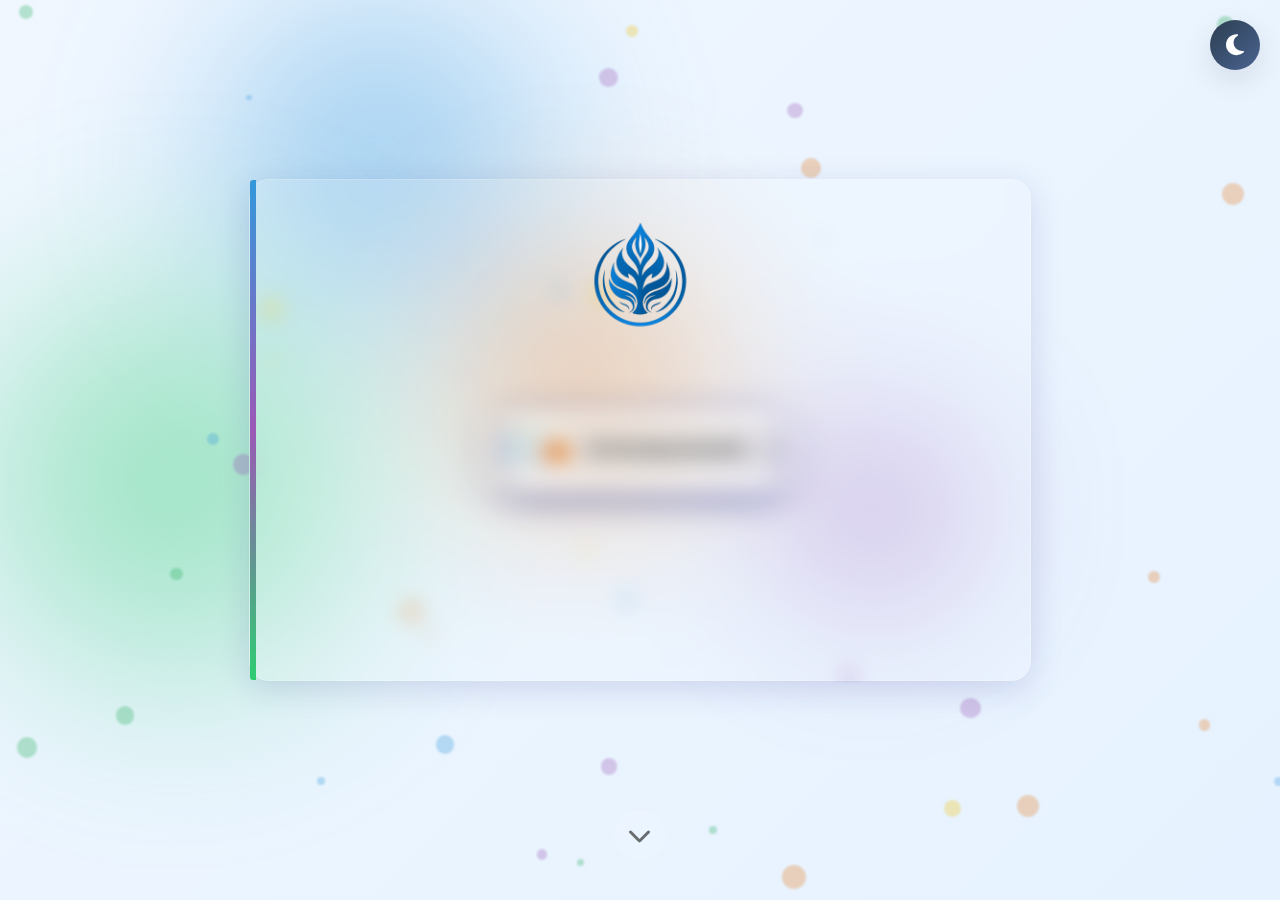
<file: landing.html>
<!DOCTYPE html>
<html lang="en" data-theme="light">
<head>
    <meta charset="UTF-8">
    <meta name="viewport" content="width=device-width, initial-scale=1.0">
    <title>AgriGlance | Smart Farming Solutions</title>
    <link rel="stylesheet" href="styles.css">
    <!-- Font Awesome -->
    <link rel="stylesheet" href="https://cdnjs.cloudflare.com/ajax/libs/font-awesome/6.4.0/css/all.min.css">
    <!-- Google Fonts -->
    <link href="https://fonts.googleapis.com/css2?family=Poppins:wght@300;400;500;600;700&display=swap" rel="stylesheet">
    <style>
        /* Landing Page Specific Styles */
        .landing-hero {
            height: 100vh;
            display: flex;
            flex-direction: column;
            justify-content: center;
            align-items: center;
            position: relative;
            overflow: hidden;
            padding: 0 20px;
            background-position: center;
            background-size: 400% 400%;
            animation: gradientBackground 15s ease infinite;
        }

        @keyframes gradientBackground {
            0% {
                background-position: 0% 50%;
            }
            50% {
                background-position: 100% 50%;
            }
            100% {
                background-position: 0% 50%;
            }
        }

        .particles-container {
            position: absolute;
            top: 0;
            left: 0;
            width: 100%;
            height: 100%;
            pointer-events: none;
            z-index: 0;
        }

        .particle {
            position: absolute;
            border-radius: 50%;
            opacity: 0.6;
            animation-name: float-particle;
            animation-timing-function: ease-in-out;
            animation-iteration-count: infinite;
            animation-direction: alternate;
            z-index: 1;
            filter: blur(1px);
        }

        @keyframes float-particle {
            0% {
                transform: translateY(0) translateX(0) rotate(0deg);
                opacity: 0.5;
            }
            100% {
                transform: translateY(-20px) translateX(10px) rotate(10deg);
                opacity: 0.8;
            }
        }

        .hero-content {
            text-align: center;
            z-index: 10;
            max-width: 900px;
            position: relative;
            padding: 40px;
            border-radius: 20px;
            background: rgba(255, 255, 255, 0.1);
            backdrop-filter: blur(10px);
            -webkit-backdrop-filter: blur(10px);
            border: 1px solid rgba(255, 255, 255, 0.18);
            box-shadow: 0 8px 32px 0 rgba(31, 38, 135, 0.15);
            transition: all 0.3s ease;
            animation: float 6s ease-in-out infinite;
        }

        [data-theme="dark"] .hero-content {
            background: rgba(0, 0, 0, 0.2);
            border: 1px solid rgba(255, 255, 255, 0.1);
        }

        .hero-content:hover {
            box-shadow: 0 8px 32px 0 rgba(31, 38, 135, 0.25);
            transform: translateY(-5px);
        }

        .hero-logo {
            width: 120px;
            height: 120px;
            margin-bottom: 20px;
            animation: pulse 3s infinite alternate, rotate 20s linear infinite;
            filter: drop-shadow(0 0 10px rgba(var(--primary-color), 0.5));
        }

        @keyframes pulse {
            0% {
                transform: scale(1) rotate(0deg);
            }
            100% {
                transform: scale(1.1) rotate(5deg);
            }
        }

        @keyframes rotate {
            from {
                filter: hue-rotate(0deg) drop-shadow(0 0 10px rgba(39, 174, 96, 0.5));
            }
            to {
                filter: hue-rotate(360deg) drop-shadow(0 0 10px rgba(52, 152, 219, 0.5));
            }
        }

        .hero-title {
            font-size: 4.5rem;
            margin-bottom: 20px;
            background: linear-gradient(135deg, var(--primary-color), var(--secondary-color), var(--accent-purple), var(--accent-orange), var(--primary-color));
            background-size: 400% 400%;
            -webkit-background-clip: text;
            background-clip: text;
            color: transparent;
            font-weight: 700;
            line-height: 1.2;
            position: relative;
            animation: titleEffect 1s ease forwards, gradientMove 8s ease infinite;
            opacity: 0;
            transform: translateY(30px);
            letter-spacing: 2px;
            text-shadow: 0 0 20px rgba(var(--primary-color), 0.3);
        }

        @keyframes gradientMove {
            0% {
                background-position: 0% 50%;
            }
            50% {
                background-position: 100% 50%;
            }
            100% {
                background-position: 0% 50%;
            }
        }

        @keyframes titleEffect {
            0% {
                opacity: 0;
                transform: translateY(30px);
                letter-spacing: 10px;
            }
            100% {
                opacity: 1;
                transform: translateY(0);
                letter-spacing: 2px;
            }
        }

        .hero-subtitle {
            font-size: 1.5rem;
            color: var(--text-color);
            margin-bottom: 40px;
            max-width: 700px;
            margin-left: auto;
            margin-right: auto;
            animation: fadeInUp 1s ease 0.4s forwards;
            opacity: 0;
            transform: translateY(30px);
            position: relative;
            text-shadow: 0 2px 5px rgba(0, 0, 0, 0.1);
        }

        .hero-subtitle::after {
            content: "";
            position: absolute;
            bottom: -15px;
            left: 50%;
            transform: translateX(-50%);
            width: 50px;
            height: 3px;
            background: linear-gradient(90deg, var(--accent-blue), var(--accent-purple));
            border-radius: 3px;
            transition: width 0.5s ease;
        }

        .hero-content:hover .hero-subtitle::after {
            width: 200px;
        }

        @keyframes fadeInUp {
            0% {
                opacity: 0;
                transform: translateY(30px);
            }
            100% {
                opacity: 1;
                transform: translateY(0);
            }
        }

        .cta-container {
            display: flex;
            gap: 20px;
            justify-content: center;
            flex-wrap: wrap;
            margin-top: 20px;
            animation: fadeInUp 1s ease 0.8s forwards;
            opacity: 0;
        }

        .cta-btn {
            position: relative;
            overflow: hidden;
            padding: 15px 40px;
            font-size: 1.2rem;
            font-weight: 600;
            border-radius: 50px;
            border: none;
            cursor: pointer;
            transition: all 0.5s ease;
            z-index: 1;
            text-decoration: none;
            display: inline-flex;
            align-items: center;
            justify-content: center;
            min-width: 200px;
            box-shadow: 0 10px 30px rgba(0, 0, 0, 0.1);
        }

        .cta-btn::before {
            content: '';
            position: absolute;
            top: 0;
            left: 0;
            width: 100%;
            height: 100%;
            background: rgba(255, 255, 255, 0.1);
            transform: translateX(-100%) skewX(-15deg);
            transition: all 0.5s ease;
            z-index: -1;
        }

        .cta-btn:hover::before {
            transform: translateX(0) skewX(-15deg);
        }

        .main-cta {
            background: var(--primary-gradient);
            color: white;
            box-shadow: 0 10px 20px rgba(39, 174, 96, 0.3);
        }

        .main-cta:hover {
            transform: translateY(-5px) scale(1.05);
            box-shadow: 0 15px 30px rgba(39, 174, 96, 0.4);
            letter-spacing: 1px;
        }

        .secondary-cta {
            background: var(--secondary-gradient);
            color: white;
            box-shadow: 0 10px 20px rgba(52, 152, 219, 0.3);
        }

        .secondary-cta:hover {
            transform: translateY(-5px) scale(1.05);
            box-shadow: 0 15px 30px rgba(52, 152, 219, 0.4);
            letter-spacing: 1px;
        }

        .cta-btn i {
            margin-right: 10px;
            font-size: 1.1em;
            transition: transform 0.3s ease;
        }

        .cta-btn:hover i {
            transform: translateY(-3px) scale(1.2);
        }

        .scroll-indicator {
            position: absolute;
            bottom: 40px;
            left: 50%;
            transform: translateX(-50%);
            animation: bounce 2s infinite;
            color: var(--text-color);
            font-size: 1.5rem;
            z-index: 10;
            opacity: 0.7;
            cursor: pointer;
            transition: all 0.3s ease;
            background: rgba(255, 255, 255, 0.1);
            backdrop-filter: blur(5px);
            -webkit-backdrop-filter: blur(5px);
            border-radius: 50%;
            width: 50px;
            height: 50px;
            display: flex;
            align-items: center;
            justify-content: center;
            border: 1px solid rgba(255, 255, 255, 0.18);
        }

        .scroll-indicator:hover {
            opacity: 1;
            background: rgba(255, 255, 255, 0.2);
            transform: translateX(-50%) scale(1.1);
        }

        @keyframes bounce {
            0%, 20%, 50%, 80%, 100% {
                transform: translateY(0) translateX(-50%);
            }
            40% {
                transform: translateY(-20px) translateX(-50%);
            }
            60% {
                transform: translateY(-10px) translateX(-50%);
            }
        }

        .floating-card {
            position: absolute;
            padding: 20px;
            background: rgba(255, 255, 255, 0.1);
            backdrop-filter: blur(10px);
            -webkit-backdrop-filter: blur(10px);
            border-radius: 15px;
            box-shadow: 0 8px 32px 0 rgba(31, 38, 135, 0.15);
            border: 1px solid rgba(255, 255, 255, 0.18);
            display: flex;
            align-items: center;
            animation-name: float;
            animation-timing-function: ease-in-out;
            animation-iteration-count: infinite;
            animation-direction: alternate;
            z-index: 5;
            transition: all 0.3s ease;
        }

        [data-theme="dark"] .floating-card {
            background: rgba(0, 0, 0, 0.2);
            border: 1px solid rgba(255, 255, 255, 0.1);
        }

        .floating-card:hover {
            transform: scale(1.1) translateY(-10px);
            box-shadow: 0 15px 35px rgba(31, 38, 135, 0.25);
            border: 1px solid rgba(255, 255, 255, 0.3);
        }

        @keyframes float {
            0% {
                transform: translateY(0px);
            }
            50% {
                transform: translateY(-15px);
            }
            100% {
                transform: translateY(0px);
            }
        }

        .card-icon {
            font-size: 1.5rem;
            margin-right: 15px;
            position: relative;
            width: 40px;
            height: 40px;
            display: flex;
            align-items: center;
            justify-content: center;
            border-radius: 50%;
            background: rgba(255, 255, 255, 0.1);
            backdrop-filter: blur(5px);
            border: 1px solid rgba(255, 255, 255, 0.18);
            transition: all 0.3s ease;
        }

        .floating-card:hover .card-icon {
            transform: rotate(15deg) scale(1.2);
        }

        .card-text {
            font-size: 0.9rem;
            font-weight: 500;
            opacity: 0.9;
            transition: all 0.3s ease;
        }

        .floating-card:hover .card-text {
            opacity: 1;
            transform: translateX(5px);
        }

        .floating-card:nth-child(1) {
            top: 20%;
            right: 15%;
            animation-duration: 7s;
        }

        .floating-card:nth-child(2) {
            bottom: 25%;
            left: 15%;
            animation-duration: 8s;
        }

        .floating-card:nth-child(3) {
            top: 30%;
            left: 10%;
            animation-duration: 6s;
        }

        .floating-card:nth-child(4) {
            bottom: 40%;
            right: 10%;
            animation-duration: 9s;
        }

        .gradient-circle {
            position: absolute;
            border-radius: 50%;
            filter: blur(70px);
            opacity: 0.5;
            z-index: 0;
            transition: all 0.5s ease;
            animation: pulse-opacity 10s infinite alternate;
        }

        @keyframes pulse-opacity {
            0% {
                opacity: 0.3;
                transform: scale(1);
            }
            50% {
                opacity: 0.5;
                transform: scale(1.1);
            }
            100% {
                opacity: 0.3;
                transform: scale(1);
            }
        }

        .circle-1 {
            width: 500px;
            height: 500px;
            background: radial-gradient(circle, var(--accent-blue) 0%, transparent 70%);
            top: -10%;
            right: -5%;
            animation-delay: 0s;
        }

        .circle-2 {
            width: 600px;
            height: 600px;
            background: radial-gradient(circle, var(--accent-green) 0%, transparent 70%);
            bottom: -20%;
            left: -10%;
            animation-delay: 2s;
        }

        .circle-3 {
            width: 300px;
            height: 300px;
            background: radial-gradient(circle, var(--accent-purple) 0%, transparent 70%);
            top: 40%;
            right: 20%;
            animation-delay: 4s;
        }

        .circle-4 {
            width: 400px;
            height: 400px;
            background: radial-gradient(circle, var(--accent-orange) 0%, transparent 70%);
            top: 20%;
            left: 30%;
            animation-delay: 6s;
        }

        .typing-effect {
            display: inline-block;
            border-right: 2px solid var(--text-color);
            white-space: nowrap;
            overflow: hidden;
            animation: 
                typing 3.5s steps(40, end),
                blink-caret .75s step-end infinite;
        }

        @keyframes typing {
            from { width: 0 }
            to { width: 100% }
        }

        @keyframes blink-caret {
            from, to { border-color: transparent }
            50% { border-color: var(--text-color); }
        }

        @media (max-width: 768px) {
            .hero-title {
                font-size: 3rem;
            }
            
            .hero-subtitle {
                font-size: 1.2rem;
            }
            
            .cta-container {
                flex-direction: column;
                align-items: center;
            }
            
            .floating-card {
                display: none;
            }

            .hero-content {
                padding: 30px 20px;
            }
        }

        [data-theme="dark"] .hero-subtitle {
            color: var(--text-color);
        }

        [data-theme="dark"] .scroll-indicator {
            color: var(--text-color);
        }

        /* New animated elements */
        .animated-icon-container {
            position: absolute;
            z-index: 3;
            width: 100%;
            height: 100%;
            pointer-events: none;
        }

        .animated-icon {
            position: absolute;
            font-size: 20px;
            opacity: 0;
            animation: iconFloat 15s linear infinite;
            color: var(--accent-blue);
        }

        @keyframes iconFloat {
            0% {
                transform: translateY(100vh) rotate(0deg);
                opacity: 0;
            }
            10% {
                opacity: 0.8;
            }
            90% {
                opacity: 0.8;
            }
            100% {
                transform: translateY(-20vh) rotate(360deg);
                opacity: 0;
            }
        }
    </style>
</head>
<body>
    <button class="theme-toggle" id="theme-toggle" aria-label="Toggle dark mode">
        <i class="fas fa-moon"></i>
    </button>

    <div class="landing-hero">
        <!-- Gradient Circles -->
        <div class="gradient-circle circle-1"></div>
        <div class="gradient-circle circle-2"></div>
        <div class="gradient-circle circle-3"></div>
        <div class="gradient-circle circle-4"></div>
        
        <!-- Particles -->
        <div class="particles-container" id="particles-container"></div>
        
        <!-- Animated Icons -->
        <div class="animated-icon-container" id="animated-icon-container"></div>

        <!-- Floating Cards -->
        <div class="floating-card">
            <div class="card-icon accent-blue">
                <i class="fas fa-cloud-sun-rain"></i>
            </div>
            <div class="card-text">Real-time weather monitoring</div>
        </div>
        
        <div class="floating-card">
            <div class="card-icon accent-green">
                <i class="fas fa-seedling"></i>
            </div>
            <div class="card-text">Smart crop management</div>
        </div>
        
        <div class="floating-card">
            <div class="card-icon accent-purple">
                <i class="fas fa-chart-line"></i>
            </div>
            <div class="card-text">Yield prediction with AI</div>
        </div>
        
        <div class="floating-card">
            <div class="card-icon accent-orange">
                <i class="fas fa-robot"></i>
            </div>
            <div class="card-text">AI farming assistant</div>
        </div>

        <!-- Main Content -->
        <div class="hero-content">
            <img src="Logo2.png" alt="AgriGlance Logo" class="hero-logo">
            <h1 class="hero-title">AgriGlance</h1>
            <p class="hero-subtitle typing-effect">A comprehensive smart farming solution that combines real-time weather monitoring, crop tracking, pest management, and AI-powered assistance.</p>
            
            <div class="cta-container">
                <a href="index.html" class="cta-btn main-cta">
                    <i class="fas fa-seedling"></i> Get Started
                </a>
                <a href="dashboard.html" class="cta-btn secondary-cta">
                    <i class="fas fa-compass"></i> Explore Dashboard
                </a>
            </div>
        </div>

        <div class="scroll-indicator" id="scroll-down">
            <i class="fas fa-chevron-down"></i>
        </div>
    </div>

    <script>
        // Theme toggle functionality
        document.addEventListener('DOMContentLoaded', function() {
            const themeToggle = document.getElementById('theme-toggle');
            const htmlElement = document.documentElement;
            const moonIcon = '<i class="fas fa-moon"></i>';
            const sunIcon = '<i class="fas fa-sun"></i>';
            
            // Check for saved theme preference or use device preference
            const savedTheme = localStorage.getItem('theme') || 
                (window.matchMedia('(prefers-color-scheme: dark)').matches ? 'dark' : 'light');
                
            // Set initial theme
            htmlElement.setAttribute('data-theme', savedTheme);
            themeToggle.innerHTML = savedTheme === 'dark' ? sunIcon : moonIcon;
            
            // Theme toggle click handler
            themeToggle.addEventListener('click', function() {
                const currentTheme = htmlElement.getAttribute('data-theme');
                const newTheme = currentTheme === 'light' ? 'dark' : 'light';
                
                htmlElement.setAttribute('data-theme', newTheme);
                themeToggle.innerHTML = newTheme === 'dark' ? sunIcon : moonIcon;
                
                // Save the theme preference
                localStorage.setItem('theme', newTheme);
            });
        });

        // Create and animate particles
        document.addEventListener('DOMContentLoaded', function() {
            const container = document.getElementById('particles-container');
            const particleCount = 40;
            const colors = [
                'rgba(39, 174, 96, 0.5)',   // green
                'rgba(52, 152, 219, 0.5)',  // blue
                'rgba(155, 89, 182, 0.5)',  // purple
                'rgba(241, 196, 15, 0.5)',  // yellow
                'rgba(230, 126, 34, 0.5)'   // orange
            ];
            
            for (let i = 0; i < particleCount; i++) {
                const particle = document.createElement('div');
                particle.className = 'particle';
                
                // Random properties
                const size = Math.random() * 20 + 5;
                const color = colors[Math.floor(Math.random() * colors.length)];
                
                particle.style.width = `${size}px`;
                particle.style.height = `${size}px`;
                particle.style.backgroundColor = color;
                
                // Position
                particle.style.left = `${Math.random() * 100}%`;
                particle.style.top = `${Math.random() * 100}%`;
                
                // Animation
                const duration = Math.random() * 15 + 5;
                const delay = Math.random() * 5;
                
                particle.style.animationDuration = `${duration}s`;
                particle.style.animationDelay = `${delay}s`;
                
                container.appendChild(particle);
            }
            
            // Create animated farming icons
            const iconContainer = document.getElementById('animated-icon-container');
            const icons = [
                'fa-seedling',
                'fa-cloud-sun-rain',
                'fa-tractor',
                'fa-leaf',
                'fa-sun',
                'fa-water',
                'fa-bug',
                'fa-temperature-high',
                'fa-wind',
                'fa-database'
            ];
            
            const iconColors = [
                'var(--accent-green)',
                'var(--accent-blue)',
                'var(--accent-orange)',
                'var(--accent-green)',
                'var(--accent-yellow)',
                'var(--accent-blue)',
                'var(--accent-red)',
                'var(--accent-red)',
                'var(--accent-blue)',
                'var(--accent-purple)'
            ];
            
            for (let i = 0; i < 20; i++) {
                const iconIndex = Math.floor(Math.random() * icons.length);
                const icon = document.createElement('i');
                icon.className = `fas ${icons[iconIndex]} animated-icon`;
                icon.style.left = `${Math.random() * 100}%`;
                icon.style.animationDelay = `${Math.random() * 15}s`;
                icon.style.animationDuration = `${15 + Math.random() * 15}s`;
                icon.style.color = iconColors[iconIndex];
                icon.style.fontSize = `${Math.random() * 15 + 10}px`;
                
                iconContainer.appendChild(icon);
            }
            
            // Scroll indicator functionality
            document.getElementById('scroll-down').addEventListener('click', function() {
                window.scrollTo({
                    top: window.innerHeight,
                    behavior: 'smooth'
                });
            });
            
            // Make the gradients move with mouse
            document.addEventListener('mousemove', function(e) {
                const circles = document.querySelectorAll('.gradient-circle');
                const x = e.clientX / window.innerWidth;
                const y = e.clientY / window.innerHeight;
                
                circles.forEach((circle, index) => {
                    const speed = 0.03;
                    const offsetX = (x - 0.5) * speed * (index + 1) * 50;
                    const offsetY = (y - 0.5) * speed * (index + 1) * 50;
                    
                    circle.style.transform = `translate(${offsetX}px, ${offsetY}px) scale(${1 + y * 0.1})`;
                });
            });
        });
    </script>
</body>
</html>
</file>
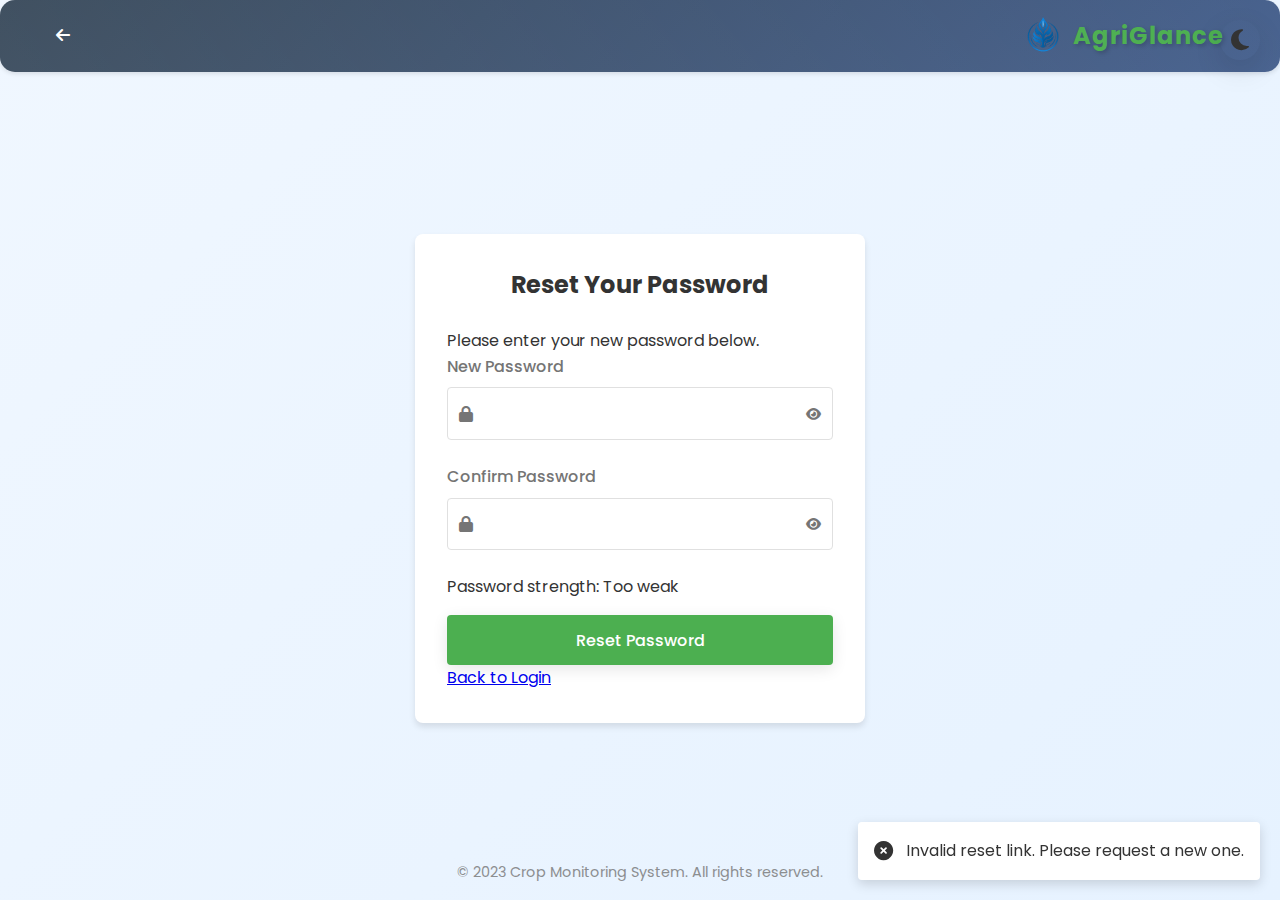
<file: reset_form.html>
<!DOCTYPE html>
<html lang="en" data-theme="light">
<head>
    <meta charset="UTF-8">
    <meta name="viewport" content="width=device-width, initial-scale=1.0">
    <title>Reset Password | AgriGlance</title>
    <link rel="stylesheet" href="https://cdnjs.cloudflare.com/ajax/libs/font-awesome/6.4.0/css/all.min.css">
    <link href="https://fonts.googleapis.com/css2?family=Poppins:wght@300;400;500;600;700&display=swap" rel="stylesheet">
    <link rel="stylesheet" href="styles.css">
    <link rel="stylesheet" href="login.css">
</head>
<body>
    <header class="header">
        <div class="container header-content">
            <div class="back-button" onclick="history.back()">
                <i class="fas fa-arrow-left"></i>
            </div>
            <a href="index.html" class="logo">
                <img src="Logo2.png" alt="AgriGlance Logo">
                <h1>AgriGlance</h1>
            </a>
            <button class="theme-toggle" id="theme-toggle">
                <i class="fas fa-sun"></i>
            </button>
        </div>
    </header>

    <main class="main-content">
        <div class="login-container">
            <div class="login-form-wrapper active">
                <h2 class="form-title">Reset Your Password</h2>
                <p id="reset-instructions" class="reset-instructions">Please enter your new password below.</p>
                
                <form id="reset-password-form">
                    <input type="hidden" id="token" name="token">
                    
                    <div class="input-group">
                        <label for="new-password">New Password</label>
                        <div class="input-wrapper">
                            <i class="fas fa-lock input-icon"></i>
                            <input type="password" id="new-password" name="password" required minlength="8">
                            <button type="button" class="toggle-password">
                                <i class="fas fa-eye"></i>
                            </button>
                        </div>
                    </div>
                    
                    <div class="input-group">
                        <label for="confirm-password">Confirm Password</label>
                        <div class="input-wrapper">
                            <i class="fas fa-lock input-icon"></i>
                            <input type="password" id="confirm-password" name="confirm_password" required minlength="8">
                            <button type="button" class="toggle-password">
                                <i class="fas fa-eye"></i>
                            </button>
                        </div>
                    </div>
                    
                    <div id="password-strength" class="password-strength">
                        <div class="strength-meter">
                            <div class="strength-meter-fill" data-strength="0"></div>
                        </div>
                        <div class="strength-text">Password strength: <span>Too weak</span></div>
                    </div>
                    
                    <button type="submit" class="login-button">Reset Password</button>
                    
                    <div class="form-footer">
                        <a href="login.html">Back to Login</a>
                    </div>
                </form>
            </div>
        </div>
    </main>

    <footer class="footer">
        <div class="container">
            <p>&copy; 2023 Crop Monitoring System. All rights reserved.</p>
        </div>
    </footer>

    <!-- Toast Notification -->
    <div class="toast" id="toast">
        <i class="fas toast-icon"></i>
        <span id="toast-message">Operation successful!</span>
    </div>

    <script>
        document.addEventListener('DOMContentLoaded', function() {
            // Initialize theme
            initTheme();
            
            // Get token from URL
            const urlParams = new URLSearchParams(window.location.search);
            const token = urlParams.get('token');
            
            if (!token) {
                showToast('Invalid reset link. Please request a new one.', 'error');
                setTimeout(() => {
                    window.location.href = 'login.html';
                }, 3000);
                return;
            }
            
            // Set token in hidden input
            document.getElementById('token').value = token;
            
            // Verify token
            fetch('reset_password.php', {
                method: 'POST',
                headers: {
                    'Content-Type': 'application/x-www-form-urlencoded',
                },
                body: 'action=verify_token&token=' + encodeURIComponent(token)
            })
            .then(response => response.json())
            .then(data => {
                if (!data.success) {
                    showToast('Invalid or expired reset link. Please request a new one.', 'error');
                    setTimeout(() => {
                        window.location.href = 'login.html';
                    }, 3000);
                }
            })
            .catch(error => {
                console.error('Error:', error);
                showToast('An error occurred. Please try again.', 'error');
            });
            
            // Password toggle
            const togglePasswordButtons = document.querySelectorAll('.toggle-password');
            togglePasswordButtons.forEach(button => {
                button.addEventListener('click', () => {
                    const input = button.previousElementSibling;
                    const icon = button.querySelector('i');
                    
                    if (input.type === 'password') {
                        input.type = 'text';
                        icon.classList.remove('fa-eye');
                        icon.classList.add('fa-eye-slash');
                    } else {
                        input.type = 'password';
                        icon.classList.remove('fa-eye-slash');
                        icon.classList.add('fa-eye');
                    }
                });
            });
            
            // Password strength meter
            const passwordInput = document.getElementById('new-password');
            const strengthMeter = document.querySelector('.strength-meter-fill');
            const strengthText = document.querySelector('.strength-text span');
            
            passwordInput.addEventListener('input', updatePasswordStrength);
            
            function updatePasswordStrength() {
                const password = passwordInput.value;
                let strength = 0;
                
                if (password.length >= 8) strength += 1;
                if (password.match(/[a-z]/)) strength += 1;
                if (password.match(/[A-Z]/)) strength += 1;
                if (password.match(/[0-9]/)) strength += 1;
                if (password.match(/[^a-zA-Z0-9]/)) strength += 1;
                
                strengthMeter.dataset.strength = strength;
                strengthMeter.style.width = (strength * 20) + '%';
                
                switch(strength) {
                    case 0:
                    case 1:
                        strengthText.textContent = 'Too weak';
                        strengthMeter.style.backgroundColor = '#e74c3c';
                        break;
                    case 2:
                        strengthText.textContent = 'Weak';
                        strengthMeter.style.backgroundColor = '#e67e22';
                        break;
                    case 3:
                        strengthText.textContent = 'Medium';
                        strengthMeter.style.backgroundColor = '#f1c40f';
                        break;
                    case 4:
                        strengthText.textContent = 'Strong';
                        strengthMeter.style.backgroundColor = '#2ecc71';
                        break;
                    case 5:
                        strengthText.textContent = 'Very strong';
                        strengthMeter.style.backgroundColor = '#27ae60';
                        break;
                }
            }
            
            // Form submission
            const resetForm = document.getElementById('reset-password-form');
            resetForm.addEventListener('submit', function(e) {
                e.preventDefault();
                
                const password = document.getElementById('new-password').value;
                const confirmPassword = document.getElementById('confirm-password').value;
                
                if (password !== confirmPassword) {
                    showToast('Passwords do not match', 'error');
                    return;
                }
                
                const formData = new FormData(resetForm);
                formData.append('action', 'update_password');
                
                fetch('reset_password.php', {
                    method: 'POST',
                    body: formData
                })
                .then(response => response.json())
                .then(data => {
                    if (data.success) {
                        showToast('Your password has been updated successfully!', 'success');
                        setTimeout(() => {
                            window.location.href = 'login.html';
                        }, 2000);
                    } else {
                        showToast(data.message || 'Failed to reset password', 'error');
                    }
                })
                .catch(error => {
                    console.error('Error:', error);
                    showToast('An error occurred. Please try again.', 'error');
                });
            });
        });
        
        // Theme functions
        function initTheme() {
            const savedTheme = localStorage.getItem('theme') || 'light';
            document.documentElement.setAttribute('data-theme', savedTheme);
            updateThemeIcon(savedTheme);
            
            const themeToggleBtn = document.getElementById('theme-toggle');
            if (themeToggleBtn) {
                themeToggleBtn.addEventListener('click', toggleTheme);
            }
        }
        
        function toggleTheme() {
            const currentTheme = document.documentElement.getAttribute('data-theme');
            const newTheme = currentTheme === 'dark' ? 'light' : 'dark';
            
            document.documentElement.setAttribute('data-theme', newTheme);
            localStorage.setItem('theme', newTheme);
            updateThemeIcon(newTheme);
        }
        
        function updateThemeIcon(theme) {
            if (!theme) {
                theme = document.documentElement.getAttribute('data-theme');
            }
            
            const themeIcon = document.querySelector('.theme-toggle i');
            if (themeIcon) {
                if (theme === 'dark') {
                    themeIcon.classList.remove('fa-moon');
                    themeIcon.classList.add('fa-sun');
                } else {
                    themeIcon.classList.remove('fa-sun');
                    themeIcon.classList.add('fa-moon');
                }
            }
        }
        
        function showToast(message, type = 'success') {
            const toast = document.getElementById('toast');
            const toastMessage = document.getElementById('toast-message');
            
            if (toast && toastMessage) {
                toastMessage.textContent = message;
                
                const toastIcon = toast.querySelector('.toast-icon');
                if (toastIcon) {
                    toastIcon.className = 'fas toast-icon';
                    
                    switch(type) {
                        case 'success':
                            toastIcon.classList.add('fa-check-circle');
                            break;
                        case 'error':
                            toastIcon.classList.add('fa-times-circle');
                            break;
                        case 'warning':
                            toastIcon.classList.add('fa-exclamation-triangle');
                            break;
                        default:
                            toastIcon.classList.add('fa-info-circle');
                    }
                }
                
                toast.className = `toast ${type} show`;
                
                setTimeout(() => {
                    toast.className = toast.className.replace('show', '');
                }, 3000);
            }
        }
    </script>
</body>
</html>
</file>
<file: styles.css>
/* CSS Variables for Theming */
:root {
    /* Light Theme Colors - More vibrant */
    --bg-color: #f0f7ff;
    --bg-gradient: linear-gradient(135deg, #f0f7ff 0%, #e6f2ff 100%);
    --text-color: #333;
    --header-bg: linear-gradient(135deg, #2c3e50 0%, #4a6491 100%);
    --header-text: #fff;
    --card-bg: #fff;
    --card-shadow: 0 10px 30px rgba(0, 0, 0, 0.1);
    --input-border: #ddd;
    --primary-color: #27ae60;
    --primary-hover: #25a058;
    --primary-gradient: linear-gradient(135deg, #27ae60 0%, #2ecc71 100%);
    --secondary-color: #3498db;
    --secondary-hover: #2980b9;
    --secondary-gradient: linear-gradient(135deg, #3498db 0%, #2980b9 100%);
    --highlight-bg: #f8f9fa;
    --hover-transform: translateY(-5px);
    --transition-speed: 0.3s;
    --accent-yellow: #f1c40f;
    --accent-orange: #e67e22;
    --accent-red: #e74c3c;
    --accent-purple: #9b59b6;
    --accent-blue: #3498db;
    --accent-green: #2ecc71;
    --section-divider: linear-gradient(90deg, var(--accent-blue), var(--accent-purple), var(--accent-red));
}

/* Dark Theme Colors - More vibrant */
[data-theme="dark"] {
    --bg-color: #121a2b;
    --bg-gradient: linear-gradient(135deg, #121a2b 0%, #1a2639 100%);
    --text-color: #e6e6e6;
    --header-bg: linear-gradient(135deg, #16213e 0%, #0f3460 100%);
    --header-text: #fff;
    --card-bg: #1a2639;
    --card-shadow: 0 10px 30px rgba(0, 0, 0, 0.3);
    --input-border: #2c3e50;
    --primary-color: #4ecca3;
    --primary-hover: #3eb489;
    --primary-gradient: linear-gradient(135deg, #4ecca3 0%, #3eb489 100%);
    --secondary-color: #48b7e4;
    --secondary-hover: #3a95bd;
    --secondary-gradient: linear-gradient(135deg, #48b7e4 0%, #3a95bd 100%);
    --highlight-bg: #1c2e4a;
    --accent-yellow: #ffd700;
    --accent-orange: #ff9f43;
    --accent-red: #ff6b6b;
    --accent-purple: #a55eea;
    --accent-blue: #54a0ff;
    --accent-green: #1dd1a1;
    --section-divider: linear-gradient(90deg, var(--accent-blue), var(--accent-purple), var(--accent-red));
}

/* General Styles */
* {
    margin: 0;
    padding: 0;
    box-sizing: border-box;
}

body {
    font-family: 'Poppins', 'Arial', sans-serif;
    line-height: 1.6;
    color: var(--text-color);
    background: var(--bg-gradient);
    transition: background-color var(--transition-speed), color var(--transition-speed);
}

.container {
    max-width: 1200px;
    margin: 0 auto;
    padding: 20px;
}

/* Theme Toggle */
.theme-toggle {
    position: fixed;
    top: 20px;
    right: 20px;
    z-index: 100;
    background: var(--header-bg);
    color: var(--header-text);
    border: none;
    border-radius: 50%;
    width: 50px;
    height: 50px;
    cursor: pointer;
    display: flex;
    align-items: center;
    justify-content: center;
    box-shadow: var(--card-shadow);
    transition: transform 0.3s ease, background-color 0.3s;
}

.theme-toggle:hover {
    transform: rotate(30deg);
}

.theme-toggle i {
    font-size: 1.5rem;
}

/* Header Styles */
header {
    background: var(--header-bg);
    color: var(--header-text);
    padding: 25px 0;
    text-align: center;
    margin-bottom: 40px;
    border-radius: 15px;
    box-shadow: var(--card-shadow);
    position: relative;
    overflow: hidden;
    animation: slideDown 0.5s ease;
}

@keyframes slideDown {
    from {
        transform: translateY(-20px);
        opacity: 0;
    }
    to {
        transform: translateY(0);
        opacity: 1;
    }
}

header::before {
    content: '';
    position: absolute;
    top: 0;
    left: 0;
    width: 100%;
    height: 100%;
    background: linear-gradient(45deg, rgba(255,255,255,0.1) 0%, rgba(255,255,255,0) 100%);
    pointer-events: none;
}

header h1 {
    margin-bottom: 15px;
    font-weight: 700;
    letter-spacing: 1px;
    text-shadow: 2px 2px 4px rgba(0, 0, 0, 0.2);
}

nav {
    display: flex;
    justify-content: center;
    gap: 20px;
    margin-top: 15px;
}

nav a {
    color: var(--header-text);
    text-decoration: none;
    padding: 8px 15px;
    border-radius: 25px;
    transition: all 0.3s;
    position: relative;
    overflow: hidden;
    z-index: 1;
}

nav a:hover {
    background-color: rgba(255, 255, 255, 0.1);
    transform: translateY(-3px);
}

nav a::after {
    content: '';
    position: absolute;
    bottom: 0;
    left: 0;
    width: 100%;
    height: 3px;
    background-color: var(--primary-color);
    transform: scaleX(0);
    transform-origin: right;
    transition: transform 0.3s ease;
}

nav a:hover::after {
    transform: scaleX(1);
    transform-origin: left;
}

/* User Profile Icon in Header */
.user-profile-icon {
    position: absolute;
    top: 15px;
    right: 15px;
}

.profile-avatar {
    width: 40px;
    height: 40px;
    border-radius: 50%;
    background-color: rgba(255, 255, 255, 0.2);
    display: flex;
    align-items: center;
    justify-content: center;
    color: white;
    font-size: 18px;
    cursor: pointer;
    border: 2px solid rgba(255, 255, 255, 0.5);
    transition: all 0.3s ease;
    overflow: hidden;
}

.profile-avatar:hover {
    transform: scale(1.1);
    box-shadow: 0 0 10px rgba(255, 255, 255, 0.3);
}

.profile-avatar img {
    width: 100%;
    height: 100%;
    object-fit: cover;
}

/* Landing Page Styles */
.landing-page {
    text-align: center;
    padding: 40px 20px;
    animation: fadeIn 0.8s ease;
}

@keyframes fadeIn {
    from {
        opacity: 0;
    }
    to {
        opacity: 1;
    }
}

.welcome-text {
    max-width: 800px;
    margin: 0 auto 40px;
}

.welcome-text h2 {
    font-size: 2.5rem;
    color: var(--text-color);
    margin-bottom: 25px;
    font-weight: 700;
    transition: color var(--transition-speed);
}

.welcome-text p {
    font-size: 1.2rem;
    color: var(--text-color);
    opacity: 0.8;
    line-height: 1.8;
    transition: color var(--transition-speed);
}

.cta-buttons {
    display: flex;
    justify-content: center;
    gap: 25px;
    flex-wrap: wrap;
}

/* Button Styles */
.btn {
    display: inline-flex;
    align-items: center;
    padding: 12px 25px;
    border: none;
    border-radius: 6px;
    font-weight: 500;
    text-decoration: none;
    cursor: pointer;
    transition: all 0.3s;
    font-size: 1rem;
    margin: 5px;
}

.primary-btn {
    background-color: var(--accent-color);
    color: white;
    box-shadow: 0 4px 10px rgba(78, 204, 163, 0.3);
}

.primary-btn:hover {
    background-color: var(--accent-hover);
    transform: translateY(-2px);
    box-shadow: 0 6px 15px rgba(78, 204, 163, 0.4);
}

.secondary-btn {
    background-color: var(--btn-secondary-bg);
    color: var(--btn-secondary-text);
}

.secondary-btn:hover {
    background-color: var(--btn-secondary-hover);
    transform: translateY(-2px);
}

.accent-btn {
    background-color: var(--accent-blue);
    color: white;
    box-shadow: 0 4px 10px rgba(54, 162, 235, 0.3);
}

.accent-btn:hover {
    background-color: #2980b9;
    transform: translateY(-2px);
    box-shadow: 0 6px 15px rgba(54, 162, 235, 0.4);
}

.accent-btn-alt {
    background-color: var(--accent-purple);
    color: white;
    box-shadow: 0 4px 10px rgba(142, 68, 173, 0.3);
}

.accent-btn-alt:hover {
    background-color: #8e44ad;
    transform: translateY(-2px);
    box-shadow: 0 6px 15px rgba(142, 68, 173, 0.4);
}

.warning-btn {
    background-color: var(--accent-red);
    color: white;
}

.warning-btn:hover {
    background-color: #c0392b;
    transform: translateY(-2px);
}

/* Dashboard Styles */
.dashboard-content {
    display: flex;
    flex-direction: column;
    gap: 30px;
    animation: fadeIn 0.8s ease;
}

.map-container, .weather-container {
    background-color: var(--card-bg);
    border-radius: 15px;
    box-shadow: var(--card-shadow);
    padding: 25px;
    transition: transform 0.4s ease, box-shadow 0.4s ease, background-color var(--transition-speed);
    position: relative;
    overflow: hidden;
}

.map-container:hover, .weather-container:hover {
    transform: translateY(-7px);
    box-shadow: 0 15px 35px rgba(0, 0, 0, 0.15);
}

.map-container h2, .weather-container h2 {
    margin-bottom: 20px;
    color: var(--text-color);
    font-weight: 700;
    position: relative;
    display: inline-block;
    transition: color var(--transition-speed);
}

.map-container h2::after, .weather-container h2::after {
    content: '';
    position: absolute;
    bottom: -5px;
    left: 0;
    width: 40px;
    height: 3px;
    background-color: var(--primary-color);
    transition: width 0.3s ease;
}

.map-container:hover h2::after, .weather-container:hover h2::after {
    width: 100%;
}

#map {
    height: 450px;
    width: 100%;
    border-radius: 10px;
    overflow: hidden;
    box-shadow: inset 0 0 10px rgba(0, 0, 0, 0.1);
}

/* Weather Styles */
.weather-card {
    padding: 20px;
    border-radius: 12px;
    background: linear-gradient(135deg, var(--highlight-bg) 0%, var(--card-bg) 100%);
    overflow: hidden;
    position: relative;
    transition: transform 0.3s ease, background-color var(--transition-speed);
}

.weather-card::before {
    content: '';
    position: absolute;
    top: 0;
    left: 0;
    width: 100%;
    height: 100%;
    background: linear-gradient(45deg, rgba(255,255,255,0.05) 0%, rgba(255,255,255,0) 100%);
    pointer-events: none;
}

.weather-card:hover {
    transform: scale(1.02);
}

.weather-header {
    display: flex;
    align-items: center;
    margin-bottom: 20px;
}

.weather-header img {
    width: 60px;
    height: 60px;
    margin-right: 15px;
    filter: drop-shadow(0 4px 6px rgba(0, 0, 0, 0.1));
}

.temperature {
    font-size: 3rem;
    font-weight: 700;
    color: var(--text-color);
    margin-bottom: 10px;
    transition: color var(--transition-speed);
}

.weather-desc {
    font-size: 1.3rem;
    color: var(--text-color);
    opacity: 0.8;
    margin-bottom: 20px;
    text-transform: capitalize;
    transition: color var(--transition-speed);
}

.weather-info {
    display: grid;
    grid-template-columns: repeat(auto-fit, minmax(150px, 1fr));
    gap: 15px;
}

.weather-info p {
    padding: 12px;
    background-color: var(--card-bg);
    border-radius: 8px;
    transition: transform 0.3s ease, background-color var(--transition-speed);
    box-shadow: 0 2px 8px rgba(0, 0, 0, 0.05);
}

.weather-info p:hover {
    transform: translateY(-3px);
    box-shadow: 0 5px 15px rgba(0, 0, 0, 0.1);
}

.placeholder-text {
    color: var(--text-color);
    opacity: 0.6;
    font-style: italic;
    text-align: center;
    padding: 30px;
    transition: color var(--transition-speed);
}

.error {
    color: #e74c3c;
    text-align: center;
    padding: 15px;
}

/* Form Styles */
.form-container {
    background-color: var(--card-bg);
    border-radius: 15px;
    box-shadow: var(--card-shadow);
    padding: 30px;
    margin-bottom: 35px;
    transition: transform 0.4s ease, box-shadow 0.4s ease, background-color var(--transition-speed);
    animation: fadeIn 0.8s ease;
    position: relative;
    overflow: hidden;
}

.form-container:hover {
    transform: translateY(-7px);
    box-shadow: 0 15px 35px rgba(0, 0, 0, 0.15);
}

.form-group {
    margin-bottom: 25px;
    transition: transform 0.3s ease;
}

.form-group:hover {
    transform: translateX(5px);
}

label {
    display: block;
    margin-bottom: 10px;
    font-weight: 600;
    color: var(--text-color);
    transition: color var(--transition-speed);
}

input[type="text"],
input[type="number"],
input[type="email"],
textarea,
select {
    width: 100%;
    padding: 14px;
    border: 1px solid var(--input-border);
    border-radius: 8px;
    font-size: 16px;
    transition: all 0.3s;
    background-color: var(--card-bg);
    color: var(--text-color);
}

input:focus,
textarea:focus,
select:focus {
    border-color: var(--primary-color);
    outline: none;
    box-shadow: 0 0 0 3px rgba(39, 174, 96, 0.2);
    transform: translateY(-3px);
}

button[type="submit"] {
    cursor: pointer;
    border: none;
    font-size: 16px;
    margin-top: 15px;
    box-shadow: 0 4px 15px rgba(0, 0, 0, 0.1);
    transition: all 0.3s;
}

button[type="submit"]:hover {
    box-shadow: 0 6px 20px rgba(0, 0, 0, 0.15);
    transform: translateY(-3px);
}

/* Result Container */
.result-container {
    background-color: var(--card-bg);
    border-radius: 15px;
    box-shadow: var(--card-shadow);
    padding: 30px;
    margin-bottom: 35px;
    transition: transform 0.4s ease, box-shadow 0.4s ease, background-color var(--transition-speed);
    animation: fadeIn 0.8s ease;
    position: relative;
    overflow: hidden;
}

.result-container:hover {
    transform: translateY(-7px);
    box-shadow: 0 15px 35px rgba(0, 0, 0, 0.15);
}

/* Result Styles */
.result-details {
    margin: 25px 0;
}

.result-item {
    padding: 16px;
    margin-bottom: 15px;
    background-color: var(--highlight-bg);
    border-radius: 10px;
    font-size: 1.1rem;
    transition: transform 0.3s ease, background-color var(--transition-speed);
    box-shadow: 0 2px 10px rgba(0, 0, 0, 0.05);
}

.result-item:hover {
    transform: translateX(5px);
    box-shadow: 0 5px 15px rgba(0, 0, 0, 0.1);
}

.result-item.highlight {
    background-color: var(--primary-color);
    color: white;
    font-weight: 700;
    font-size: 1.2rem;
    position: relative;
    overflow: hidden;
}

.result-item.highlight::before {
    content: '';
    position: absolute;
    top: -50%;
    left: -50%;
    width: 200%;
    height: 200%;
    background: linear-gradient(
        to bottom right,
        rgba(255, 255, 255, 0) 0%,
        rgba(255, 255, 255, 0.1) 50%,
        rgba(255, 255, 255, 0) 100%
    );
    transform: rotate(45deg);
    animation: shine 3s infinite;
}

@keyframes shine {
    0% {
        transform: translateX(-100%) rotate(45deg);
    }
    100% {
        transform: translateX(100%) rotate(45deg);
    }
}

.action-buttons {
    display: flex;
    flex-wrap: wrap;
    gap: 20px;
    margin-top: 30px;
}

.success-message {
    border-left: 5px solid var(--primary-color);
    padding-left: 25px;
    animation: slideRight 0.5s ease;
}

@keyframes slideRight {
    from {
        transform: translateX(-20px);
        opacity: 0;
    }
    to {
        transform: translateX(0);
        opacity: 1;
    }
}

.error-message {
    border-left: 5px solid #e74c3c;
    padding-left: 25px;
    animation: shake 0.5s ease;
}

@keyframes shake {
    0%, 100% { transform: translateX(0); }
    10%, 30%, 50%, 70%, 90% { transform: translateX(-5px); }
    20%, 40%, 60%, 80% { transform: translateX(5px); }
}

.error-container {
    background-color: var(--card-bg);
    border-radius: 15px;
    box-shadow: var(--card-shadow);
    padding: 30px;
    text-align: center;
    transition: background-color var(--transition-speed);
    animation: fadeIn 0.8s ease;
}

.error-container h2 {
    color: #e74c3c;
    margin-bottom: 20px;
}

.error-container .btn {
    margin-top: 25px;
}

/* Responsive Styles */
@media (min-width: 768px) {
    .dashboard-content {
        flex-direction: row;
    }
    
    .map-container {
        flex: 3;
    }
    
    .weather-container {
        flex: 2;
    }
}

@media (max-width: 767px) {
    .cta-buttons {
        flex-direction: column;
        align-items: center;
    }
    
    .btn {
        width: 100%;
        max-width: 300px;
        text-align: center;
    }
    
    .map-container, .weather-container {
        margin-bottom: 20px;
    }
    
    #map {
        height: 300px;
    }
    
    .action-buttons {
        flex-direction: column;
    }

    .action-buttons .btn {
        width: 100%;
    }
    
    .theme-toggle {
        width: 40px;
        height: 40px;
        top: 10px;
        right: 10px;
    }
    
    .user-profile-icon {
        top: 10px;
        right: 10px;
    }
    
    .profile-avatar {
        width: 35px;
        height: 35px;
        font-size: 16px;
    }
}

/* Custom Map Markers and Animations */
.custom-marker {
    background: transparent;
    border: none;
}

.marker-pin {
    width: 30px;
    height: 42px;
    position: relative;
    color: var(--primary-color);
    font-size: 30px;
    filter: drop-shadow(2px 4px 6px rgba(0, 0, 0, 0.3));
    transition: transform 0.3s ease, color 0.3s ease;
    animation: dropIn 0.5s ease-out;
}

.marker-pin.dark {
    color: var(--primary-color);
}

.marker-pin:hover {
    transform: translateY(-5px) scale(1.1);
    color: var(--primary-hover);
}

@keyframes dropIn {
    from {
        opacity: 0;
        transform: translateY(-50px);
    }
    to {
        opacity: 1;
        transform: translateY(0);
    }
}

.custom-popup {
    background-color: var(--card-bg);
    color: var(--text-color);
    border: none;
    border-radius: 10px;
    box-shadow: var(--card-shadow);
    padding: 0;
    animation: popupFadeIn 0.3s ease-out;
}

.custom-popup .leaflet-popup-content-wrapper {
    background: transparent;
    color: var(--text-color);
    border-radius: 10px;
    padding: 0;
}

.custom-popup .leaflet-popup-content {
    margin: 0;
    padding: 0;
}

.custom-popup .leaflet-popup-tip {
    background-color: var(--card-bg);
}

.popup-content {
    padding: 12px;
}

.popup-content h4 {
    margin: 0 0 10px;
    color: var(--primary-color);
    font-size: 16px;
}

.popup-content p {
    margin: 5px 0;
    font-size: 14px;
    display: flex;
    align-items: center;
    gap: 6px;
}

.popup-content i {
    color: var(--primary-color);
}

/* Weather Card Animations */
.animated-card {
    opacity: 0;
    transform: translateY(20px);
    transition: opacity 0.5s ease, transform 0.5s ease;
}

.animated-card.show {
    opacity: 1;
    transform: translateY(0);
}

.loading-container {
    display: flex;
    flex-direction: column;
    align-items: center;
    justify-content: center;
    padding: 40px 0;
    color: var(--text-color);
}

.loading-spinner {
    width: 40px;
    height: 40px;
    border: 4px solid rgba(0, 0, 0, 0.1);
    border-radius: 50%;
    border-top-color: var(--primary-color);
    animation: spin 1s linear infinite;
    margin-bottom: 15px;
    background: conic-gradient(transparent, var(--primary-color));
}

[data-theme="dark"] .loading-spinner {
    border-color: rgba(255, 255, 255, 0.1);
    border-top-color: var(--primary-color);
}

@keyframes spin {
    to { transform: rotate(360deg); }
}

.weather-icon-container {
    position: relative;
    width: 80px;
    height: 80px;
    margin-right: 15px;
    overflow: hidden;
}

.weather-icon {
    width: 100%;
    height: 100%;
    object-fit: contain;
    filter: drop-shadow(0 4px 6px rgba(0, 0, 0, 0.2));
    animation: floatIcon 3s ease-in-out infinite;
}

@keyframes floatIcon {
    0%, 100% { transform: translateY(0); }
    50% { transform: translateY(-5px); }
}

.temp-hot {
    color: #e74c3c;
}

.temp-cold {
    color: #3498db;
}

.temp-moderate {
    color: var(--primary-color);
}

.feels-like {
    font-size: 1rem;
    opacity: 0.8;
    margin-top: -5px;
    margin-bottom: 15px;
}

.weather-info-item {
    display: flex;
    align-items: center;
    gap: 10px;
}

.weather-info-item i {
    color: var(--primary-color);
    font-size: 1.2rem;
    width: 20px;
    text-align: center;
}

.wind-strong i {
    animation: windStrong 2s linear infinite;
    color: #e74c3c;
}

.wind-moderate i {
    animation: windModerate 3s linear infinite;
    color: #f39c12;
}

.wind-light i {
    animation: windLight 4s linear infinite;
}

@keyframes windStrong {
    0% { transform: rotate(0); }
    25% { transform: rotate(15deg); }
    50% { transform: rotate(0); }
    75% { transform: rotate(-15deg); }
    100% { transform: rotate(0); }
}

@keyframes windModerate {
    0% { transform: rotate(0); }
    25% { transform: rotate(8deg); }
    50% { transform: rotate(0); }
    75% { transform: rotate(-8deg); }
    100% { transform: rotate(0); }
}

@keyframes windLight {
    0% { transform: rotate(0); }
    25% { transform: rotate(5deg); }
    50% { transform: rotate(0); }
    75% { transform: rotate(-5deg); }
    100% { transform: rotate(0); }
}

/* Map Controls */
.map-controls {
    display: flex;
    justify-content: space-between;
    align-items: center;
    margin-bottom: 15px;
    flex-wrap: wrap;
    gap: 10px;
}

.map-controls p {
    margin: 0;
    flex: 1;
}

.btn-sm {
    padding: 8px 15px;
    font-size: 0.9rem;
}

@media (max-width: 767px) {
    .map-controls {
        flex-direction: column;
        align-items: flex-start;
    }
    
    .map-controls .btn {
        align-self: flex-end;
    }
}

/* Section dividers */
.section-divider {
    height: 3px;
    background: var(--section-divider);
    margin: 30px 0;
    border-radius: 3px;
}

/* Color accent classes */
.accent-yellow { color: var(--accent-yellow); }
.accent-orange { color: var(--accent-orange); }
.accent-red { color: var(--accent-red); }
.accent-purple { color: var(--accent-purple); }
.accent-blue { color: var(--accent-blue); }
.accent-green { color: var(--accent-green); }

.bg-accent-yellow { background-color: var(--accent-yellow); }
.bg-accent-orange { background-color: var(--accent-orange); }
.bg-accent-red { background-color: var(--accent-red); }
.bg-accent-purple { background-color: var(--accent-purple); }
.bg-accent-blue { background-color: var(--accent-blue); }
.bg-accent-green { background-color: var(--accent-green); }

/* Info card styles */
.info-card {
    padding: 20px;
    margin-bottom: 20px;
    border-radius: 10px;
    background: linear-gradient(135deg, var(--highlight-bg) 0%, var(--card-bg) 100%);
    box-shadow: 0 4px 15px rgba(0, 0, 0, 0.05);
    transition: transform 0.3s ease, box-shadow 0.3s ease;
    position: relative;
    overflow: hidden;
}

.info-card:hover {
    transform: translateY(-5px);
    box-shadow: 0 10px 25px rgba(0, 0, 0, 0.1);
}

.info-card h3 {
    margin-top: 0;
    margin-bottom: 15px;
    font-weight: 600;
    border-bottom: 2px solid var(--primary-color);
    padding-bottom: 10px;
    color: var(--primary-color);
}

.info-card ul {
    padding-left: 20px;
}

.info-card li {
    margin-bottom: 10px;
    position: relative;
}

.info-card li::before {
    content: '•';
    color: var(--primary-color);
    font-weight: bold;
    display: inline-block;
    width: 1em;
    margin-left: -1em;
}

.info-grid {
    display: grid;
    grid-template-columns: repeat(auto-fit, minmax(300px, 1fr));
    gap: 20px;
    margin-bottom: 30px;
}

.crop-icon {
    width: 40px;
    height: 40px;
    margin-right: 10px;
    vertical-align: middle;
    border-radius: 50%;
    padding: 5px;
    background-color: var(--highlight-bg);
    box-shadow: 0 2px 8px rgba(0, 0, 0, 0.1);
}

/* Stat counter animation */
.stat-counter {
    font-size: 2.5rem;
    font-weight: 700;
    color: var(--primary-color);
    text-align: center;
    margin-bottom: 10px;
}

.stat-label {
    text-align: center;
    font-size: 1rem;
    color: var(--text-color);
    opacity: 0.8;
}

.stat-card {
    padding: 20px;
    background-color: var(--card-bg);
    border-radius: 10px;
    box-shadow: var(--card-shadow);
    transition: transform 0.3s ease;
    text-align: center;
}

.stat-card:hover {
    transform: translateY(-5px);
}

.stats-container {
    display: grid;
    grid-template-columns: repeat(auto-fit, minmax(200px, 1fr));
    gap: 20px;
    margin: 30px 0;
}

/* Tables */
.data-table {
    width: 100%;
    border-collapse: separate;
    border-spacing: 0;
    overflow: hidden;
    border-radius: 10px;
    box-shadow: var(--card-shadow);
}

.data-table th {
    position: relative;
    overflow: hidden;
    background-color: var(--primary-color);
    color: white;
    padding: 12px 15px;
    text-align: left;
}

.data-table th::after {
    content: '';
    position: absolute;
    bottom: 0;
    left: 0;
    width: 100%;
    height: 3px;
    background: var(--primary-gradient);
    transform: scaleX(0);
    transform-origin: right;
    transition: transform 0.3s ease;
}

.data-table th:hover::after {
    transform: scaleX(1);
    transform-origin: left;
}

.data-table td {
    padding: 10px 15px;
    border-bottom: 1px solid var(--input-border);
    background-color: var(--card-bg);
    transition: background-color 0.3s ease;
}

.data-table tr:last-child td {
    border-bottom: none;
}

.data-table tr:hover td {
    background-color: var(--highlight-bg);
}

/* Tabs */
.tabs {
    display: flex;
    margin-bottom: 20px;
    border-bottom: 1px solid var(--input-border);
    padding-bottom: 10px;
}

.tab {
    padding: 10px 20px;
    margin-right: 10px;
    border-radius: 5px 5px 0 0;
    cursor: pointer;
    transition: background-color 0.3s;
    background-color: var(--highlight-bg);
    color: var(--text-color);
}

.tab.active {
    background-color: var(--primary-color);
    color: white;
}

.tab-content {
    display: none;
    padding: 20px;
    background-color: var(--card-bg);
    border-radius: 0 0 10px 10px;
    box-shadow: var(--card-shadow);
}

.tab-content.active {
    display: block;
    animation: fadeIn 0.5s ease;
}

/* Forecast Styles */
.forecast-container {
    display: flex;
    flex-wrap: wrap;
    gap: 15px;
    margin-top: 20px;
    justify-content: space-between;
}

.forecast-item {
    background: linear-gradient(135deg, var(--highlight-bg) 0%, var(--card-bg) 100%);
    border-radius: 10px;
    padding: 15px;
    flex: 1;
    min-width: 100px;
    max-width: 18%;
    text-align: center;
    box-shadow: var(--card-shadow);
    transition: transform 0.3s ease, box-shadow 0.3s ease;
    display: flex;
    flex-direction: column;
    align-items: center;
}

.forecast-item:hover {
    transform: translateY(-5px);
    box-shadow: 0 8px 25px rgba(0, 0, 0, 0.15);
}

.forecast-day {
    font-weight: 600;
    margin-bottom: 10px;
    font-size: 1.1rem;
    color: var(--primary-color);
}

.forecast-icon {
    width: 50px;
    height: 50px;
    margin-bottom: 5px;
}

.forecast-temp {
    font-size: 1.3rem;
    font-weight: 700;
    margin-bottom: 5px;
}

.forecast-desc {
    font-size: 0.8rem;
    color: var(--text-color);
    opacity: 0.8;
    text-transform: capitalize;
}

/* Chart Styles */
.chart-container {
    position: relative;
    margin: 20px 0;
    height: 300px;
    background-color: var(--card-bg);
    border-radius: 10px;
    padding: 20px;
    box-shadow: var(--card-shadow);
}

/* Weather Notes */
.weather-note {
    margin-top: 15px;
    padding: 10px;
    background-color: var(--highlight-bg);
    border-radius: 5px;
    font-size: 0.9rem;
}

/* Responsive Forecast */
@media (max-width: 767px) {
    .forecast-container {
        justify-content: center;
    }
    
    .forecast-item {
        min-width: 140px;
        max-width: 30%;
        margin-bottom: 15px;
    }
    
    .chart-container {
        height: 250px;
    }
}

/* Section Styles */
.hero-section {
    padding: 20px 0 40px;
    text-align: center;
    position: relative;
    overflow: hidden;
}

.hero-section::after {
    content: '';
    position: absolute;
    bottom: 0;
    left: 0;
    right: 0;
    height: 100px;
    background: linear-gradient(to top, var(--highlight-bg), transparent);
    opacity: 0.3;
    z-index: -1;
}

.stats-section,
.crop-info-section,
.weather-impact-section,
.research-section {
    padding: 30px 0;
    position: relative;
}

.stats-section h2,
.crop-info-section h2,
.weather-impact-section h2,
.research-section h2 {
    font-size: 2rem;
    margin-bottom: 20px;
    text-align: center;
    position: relative;
    display: inline-block;
    padding-bottom: 15px;
    margin-bottom: 30px;
    color: var(--text-color);
    text-shadow: 0 1px 2px rgba(0, 0, 0, 0.1);
}

.stats-section h2::after,
.crop-info-section h2::after,
.weather-impact-section h2::after,
.research-section h2::after {
    content: '';
    position: absolute;
    bottom: -10px;
    left: 0;
    width: 60px;
    height: 4px;
    background: var(--primary-gradient);
    border-radius: 2px;
    transition: width 0.3s ease;
}

.stats-section h2:hover::after,
.crop-info-section h2:hover::after,
.weather-impact-section h2:hover::after,
.research-section h2:hover::after {
    width: 100%;
}

.stats-section h2 i,
.crop-info-section h2 i,
.weather-impact-section h2 i,
.research-section h2 i {
    margin-right: 10px;
    transition: transform 0.3s ease;
}

.stats-section h2:hover i,
.crop-info-section h2:hover i,
.weather-impact-section h2:hover i,
.research-section h2:hover i {
    transform: scale(1.2) rotate(5deg);
}

/* Table Container */
.table-container {
    overflow-x: auto;
    margin-bottom: 20px;
    border-radius: 10px;
    box-shadow: var(--card-shadow);
}

/* Active Navigation Link */
nav a.active {
    background-color: rgba(255, 255, 255, 0.2);
    font-weight: bold;
}

nav a.active::after {
    transform: scaleX(1);
}

/* Footer Styles */
footer {
    padding: 20px 0;
    text-align: center;
    color: var(--text-color);
    opacity: 0.8;
    font-size: 0.9rem;
}

/* Enhanced Cards */
.info-card {
    transition: transform 0.3s ease, box-shadow 0.3s ease;
    border-left: 4px solid var(--primary-color);
}

.info-card:nth-child(2) {
    border-left-color: var(--accent-blue);
}

.info-card:nth-child(3) {
    border-left-color: var(--accent-purple);
}

.info-card:nth-child(4) {
    border-left-color: var(--accent-orange);
}

/* Responsive Enhancements */
@media (min-width: 768px) {
    .hero-section {
        padding: 40px 0 60px;
    }
    
    .welcome-text h2 {
        font-size: 3rem;
    }
    
    .section-divider {
        margin: 40px 0;
    }
    
    .tab-content {
        border-radius: 0 10px 10px 10px;
    }
}

@media (max-width: 767px) {
    .hero-section {
        padding: 20px 0;
    }
    
    .welcome-text h2 {
        font-size: 2rem;
    }
    
    .section-divider {
        margin: 30px 0;
    }
    
    nav {
        flex-wrap: wrap;
    }
    
    nav a {
        margin-bottom: 10px;
    }
    
    .data-table {
        font-size: 0.9rem;
    }
    
    .stats-section h2,
    .crop-info-section h2,
    .weather-impact-section h2,
    .research-section h2 {
        font-size: 1.6rem;
    }
}

/* Animation for scroll effects */
.animate-on-scroll {
    opacity: 0;
    transform: translateY(30px);
    transition: opacity 0.6s ease, transform 0.6s ease;
}

.animate-on-scroll.visible {
    opacity: 1;
    transform: translateY(0);
}

/* Animation delay for staggered effect */
.animate-on-scroll[data-delay="100"] {
    transition-delay: 0.1s;
}

.animate-on-scroll[data-delay="200"] {
    transition-delay: 0.2s;
}

.animate-on-scroll[data-delay="300"] {
    transition-delay: 0.3s;
}

.animate-on-scroll[data-delay="400"] {
    transition-delay: 0.4s;
}

/* Enhanced stat cards */
.stat-card {
    position: relative;
    overflow: hidden;
    padding: 30px 20px;
}

.stat-card::before {
    content: '';
    position: absolute;
    top: 0;
    left: 0;
    width: 100%;
    height: 5px;
    background: var(--primary-gradient);
}

.stat-counter {
    position: relative;
    z-index: 1;
}

/* Hero section background circles */
.hero-background {
    position: absolute;
    top: 0;
    left: 0;
    width: 100%;
    height: 100%;
    overflow: hidden;
    z-index: -1;
}

.bg-circle {
    position: absolute;
    border-radius: 50%;
    opacity: 0.15;
}

.circle-1 {
    background: linear-gradient(135deg, var(--accent-green), var(--accent-blue));
    width: 300px;
    height: 300px;
    top: -100px;
    left: 10%;
    animation: float 8s ease-in-out infinite;
}

.circle-2 {
    background: linear-gradient(135deg, var(--accent-purple), var(--accent-red));
    width: 200px;
    height: 200px;
    top: 20%;
    right: 10%;
    animation: float 10s ease-in-out infinite 1s;
}

.circle-3 {
    background: linear-gradient(135deg, var(--accent-yellow), var(--accent-orange));
    width: 150px;
    height: 150px;
    bottom: -50px;
    right: 20%;
    animation: float 7s ease-in-out infinite 0.5s;
}

@keyframes float {
    0%, 100% {
        transform: translateY(0) scale(1);
    }
    50% {
        transform: translateY(-20px) scale(1.05);
    }
}

.welcome-text {
    position: relative;
    z-index: 2; /* Above the circles */
}

.hero-section .btn {
    position: relative;
    z-index: 2; /* Above the circles */
}

/* Content Wrapper */
.content-wrapper {
    background-color: var(--card-bg);
    border-radius: 15px;
    padding: 30px;
    box-shadow: var(--card-shadow);
    margin-bottom: 20px;
    position: relative;
    overflow: hidden;
}

.content-wrapper::before {
    content: '';
    position: absolute;
    top: 0;
    left: 0;
    width: 100%;
    height: 6px;
    background: var(--primary-gradient);
}

.stats-section .content-wrapper::before {
    background: linear-gradient(90deg, var(--accent-blue), var(--secondary-color));
}

.crop-info-section .content-wrapper::before {
    background: linear-gradient(90deg, var(--accent-green), var(--primary-color));
}

.weather-impact-section .content-wrapper::before {
    background: linear-gradient(90deg, var(--accent-purple), var(--accent-blue));
}

.research-section .content-wrapper::before {
    background: linear-gradient(90deg, var(--accent-orange), var(--accent-red));
}

/* Section Heading Enhancements */
.content-wrapper h2 {
    position: relative;
    display: inline-block;
    margin-bottom: 30px;
    padding-bottom: 15px;
}

.content-wrapper h2::after {
    content: '';
    position: absolute;
    bottom: 0;
    left: 0;
    width: 60px;
    height: 4px;
    background: var(--primary-gradient);
    border-radius: 2px;
    transition: width 0.3s ease;
}

.content-wrapper h2:hover::after {
    width: 100%;
}

/* Tabs Container */
.tabs-container {
    position: relative;
}

.tabs {
    position: relative;
    z-index: 2;
    display: flex;
    flex-wrap: wrap;
    margin-bottom: 0;
    padding-bottom: 0;
    border-bottom: none;
}

.tab {
    margin-bottom: -1px;
    border-radius: 8px 8px 0 0;
    padding: 12px 25px;
    font-weight: 500;
    position: relative;
    transition: all 0.3s ease;
}

.tab:hover {
    background-color: var(--highlight-bg);
    transform: translateY(-3px);
}

.tab.active {
    background-color: var(--primary-color);
    color: white;
    font-weight: 600;
    box-shadow: 0 -3px 10px rgba(0,0,0,0.1);
}

.tab-content {
    border: 1px solid var(--input-border);
    border-radius: 0 10px 10px 10px;
    padding: 25px;
    background-color: var(--card-bg);
    box-shadow: 0 5px 15px rgba(0,0,0,0.05);
    margin-top: -1px;
}

/* Section Divider Enhancement */
.section-divider {
    height: 5px;
    background: var(--section-divider);
    margin: 50px 0 30px;
    border-radius: 5px;
    box-shadow: 0 2px 10px rgba(0,0,0,0.1);
    position: relative;
    overflow: hidden;
}

.section-divider::before {
    content: '';
    position: absolute;
    top: 0;
    left: -100%;
    width: 100%;
    height: 100%;
    background: linear-gradient(90deg, transparent, rgba(255,255,255,0.3), transparent);
    animation: shine 3s infinite linear;
}

@keyframes shine {
    to {
        left: 100%;
    }
}

/* Responsive adjustments */
@media (max-width: 767px) {
    .content-wrapper {
        padding: 20px 15px;
    }
    
    .tab {
        padding: 8px 15px;
        font-size: 0.9rem;
    }
    
    .section-divider {
        margin: 40px 0 25px;
    }
}

/* Hero Content */
.hero-content {
    max-width: 800px;
    margin: 0 auto;
    position: relative;
    z-index: 2;
    background-color: var(--card-bg);
    border-radius: 15px;
    padding: 40px;
    box-shadow: var(--card-shadow);
    margin-bottom: 40px;
}

.hero-content::before {
    content: '';
    position: absolute;
    top: 0;
    left: 0;
    width: 6px;
    height: 100%;
    background: linear-gradient(to bottom, var(--accent-blue), var(--accent-purple), var(--accent-green));
    border-radius: 3px 0 0 3px;
}

/* Quick Info Cards */
.quick-info-cards {
    display: grid;
    grid-template-columns: repeat(auto-fit, minmax(300px, 1fr));
    gap: 20px;
    margin: 0 auto;
    max-width: 1000px;
}

.quick-card {
    background-color: var(--card-bg);
    border-radius: 10px;
    padding: 30px;
    box-shadow: var(--card-shadow);
    text-align: center;
    transition: transform 0.3s ease, box-shadow 0.3s ease;
    position: relative;
    overflow: hidden;
}

.quick-card::before {
    content: '';
    position: absolute;
    top: 0;
    left: 0;
    width: 100%;
    height: 4px;
    background: var(--primary-gradient);
    transition: height 0.3s ease;
}

.quick-card:nth-child(1)::before {
    background: linear-gradient(90deg, var(--accent-blue), var(--secondary-color));
}

.quick-card:nth-child(2)::before {
    background: linear-gradient(90deg, var(--accent-green), var(--primary-color));
}

.quick-card:nth-child(3)::before {
    background: linear-gradient(90deg, var(--accent-purple), var(--accent-red));
}

.quick-card:hover {
    transform: translateY(-10px);
    box-shadow: 0 15px 30px rgba(0, 0, 0, 0.15);
}

.quick-card:hover::before {
    height: 8px;
}

.quick-card i {
    font-size: 3rem;
    margin-bottom: 15px;
    display: inline-block;
    transition: transform 0.3s ease;
}

.quick-card:hover i {
    transform: scale(1.2);
}

.quick-card h3 {
    font-size: 1.4rem;
    margin-bottom: 15px;
    color: var(--text-color);
}

.quick-card p {
    font-size: 1rem;
    color: var(--text-color);
    opacity: 0.8;
}

/* Responsive adjustments for hero */
@media (max-width: 767px) {
    .hero-content {
        padding: 25px;
        margin-bottom: 30px;
    }
    
    .quick-card {
        padding: 20px;
    }
    
    .quick-card i {
        font-size: 2.5rem;
    }
}

/* Onboarding Styles */
.onboarding-overlay {
    position: fixed;
    top: 0;
    left: 0;
    width: 100%;
    height: 100%;
    background-color: rgba(0, 0, 0, 0.85);
    z-index: 9999;
    display: none;
    align-items: center;
    justify-content: center;
    animation: fadeIn 0.3s ease-in-out;
}

.onboarding-container {
    background-color: var(--bg-color);
    border-radius: 15px;
    width: 90%;
    max-width: 600px;
    box-shadow: 0 10px 30px rgba(0, 0, 0, 0.3);
    overflow: hidden;
    animation: slideUp 0.4s ease-out;
}

.onboarding-header {
    display: flex;
    justify-content: space-between;
    align-items: center;
    padding: 20px 25px;
    border-bottom: 1px solid var(--border-color);
}

.onboarding-header h2 {
    margin: 0;
    color: var(--text-color);
    font-size: 1.5rem;
}

.onboarding-close {
    background: none;
    border: none;
    color: var(--text-secondary);
    font-size: 1.2rem;
    cursor: pointer;
    transition: color 0.2s;
}

.onboarding-close:hover {
    color: var(--accent-red);
}

.onboarding-content {
    padding: 30px;
}

.onboarding-step {
    text-align: center;
    animation: fadeIn 0.3s ease-out;
}

.onboarding-image {
    margin-bottom: 20px;
    color: var(--accent-color);
}

.onboarding-step h3 {
    margin-bottom: 15px;
    color: var(--text-color);
}

.onboarding-step p {
    color: var(--text-secondary);
    margin-bottom: 30px;
    line-height: 1.6;
}

.onboarding-navigation {
    display: flex;
    justify-content: space-between;
    align-items: center;
    margin-top: 20px;
}

.step-indicators {
    display: flex;
    gap: 8px;
}

.step-dot {
    width: 10px;
    height: 10px;
    border-radius: 50%;
    background-color: var(--border-color);
    cursor: pointer;
    transition: background-color 0.2s, transform 0.2s;
}

.step-dot.active {
    background-color: var(--accent-color);
    transform: scale(1.2);
}

@keyframes fadeIn {
    from { opacity: 0; }
    to { opacity: 1; }
}

@keyframes slideUp {
    from { transform: translateY(50px); opacity: 0; }
    to { transform: translateY(0); opacity: 1; }
}

@media (max-width: 768px) {
    .onboarding-container {
        width: 95%;
        max-height: 90vh;
        overflow-y: auto;
    }
    
    .onboarding-header h2 {
        font-size: 1.2rem;
    }
}

/* Floating AI Chatbot */
.ai-chatbot-floating {
    position: fixed;
    bottom: 20px;
    right: 20px;
    z-index: 99;
}

.chatbot-toggle {
    width: 60px;
    height: 60px;
    border-radius: 50%;
    background: var(--primary-gradient);
    color: white;
    border: none;
    cursor: pointer;
    box-shadow: 0 4px 12px rgba(0, 0, 0, 0.15);
    display: flex;
    align-items: center;
    justify-content: center;
    transition: transform 0.3s, box-shadow 0.3s;
}

.chatbot-toggle:hover {
    transform: translateY(-5px);
    box-shadow: 0 6px 16px rgba(0, 0, 0, 0.2);
}

.chatbot-toggle.active {
    transform: scale(0);
    opacity: 0;
}

.chatbot-toggle i {
    font-size: 24px;
}

.chatbot-wrapper {
    position: fixed;
    bottom: 90px;
    right: 20px;
    width: 350px;
    height: 500px;
    background-color: var(--card-bg);
    border-radius: 15px;
    box-shadow: 0 10px 30px rgba(0, 0, 0, 0.2);
    display: flex;
    flex-direction: column;
    overflow: hidden;
    transform: scale(0);
    opacity: 0;
    transform-origin: bottom right;
    transition: transform 0.3s, opacity 0.3s;
    z-index: 99;
}

.chatbot-wrapper.open {
    transform: scale(1);
    opacity: 1;
}

.chatbot-header {
    padding: 15px;
    background: var(--primary-gradient);
    color: white;
    display: flex;
    justify-content: space-between;
    align-items: center;
}

.chatbot-header h3 {
    margin: 0;
    font-size: 18px;
    display: flex;
    align-items: center;
    gap: 8px;
}

.chatbot-close {
    background: none;
    border: none;
    color: white;
    font-size: 20px;
    cursor: pointer;
    width: 30px;
    height: 30px;
    display: flex;
    align-items: center;
    justify-content: center;
    border-radius: 50%;
    transition: background-color 0.3s;
}

.chatbot-close:hover {
    background-color: rgba(255, 255, 255, 0.2);
}

.chatbot-messages {
    flex: 1;
    padding: 15px;
    overflow-y: auto;
    display: flex;
    flex-direction: column;
    gap: 10px;
}

.bot-message, .user-message {
    max-width: 80%;
    padding: 10px 15px;
    border-radius: 15px;
    margin-bottom: 5px;
    word-wrap: break-word;
}

.bot-message {
    background: var(--card-bg);
    color: var(--text-color);
    align-self: flex-start;
    border-radius: 18px 18px 18px 0;
    padding: 12px 16px;
    max-width: 80%;
    margin-bottom: 10px;
    box-shadow: 0 1px 2px rgba(0, 0, 0, 0.1);
    border: 1px solid var(--border-color);
}

.user-message {
    background: var(--primary-color);
    color: #fff;
    align-self: flex-end;
    border-radius: 18px 18px 0 18px;
    padding: 12px 16px;
    max-width: 80%;
    margin-bottom: 10px;
    box-shadow: 0 1px 2px rgba(0, 0, 0, 0.1);
}

[data-theme="dark"] .bot-message {
    background: rgba(255, 255, 255, 0.1);
    color: var(--text-color);
    border: 1px solid rgba(255, 255, 255, 0.2);
}

[data-theme="dark"] .user-message {
    background: var(--primary-color);
    color: white;
}

.chatbot-quick-replies {
    padding: 10px 15px;
    display: flex;
    gap: 8px;
    overflow-x: auto;
    background-color: var(--card-bg);
    border-top: 1px solid var(--input-border);
}

.quick-reply {
    white-space: nowrap;
    padding: 8px 12px;
    background-color: var(--highlight-bg);
    color: var(--text-color);
    border: 1px solid var(--input-border);
    border-radius: 20px;
    font-size: 13px;
    cursor: pointer;
    transition: background-color 0.3s;
}

.quick-reply:hover {
    background-color: var(--primary-color);
    color: white;
    border-color: var(--primary-color);
}

.chatbot-input-container {
    padding: 15px;
    display: flex;
    gap: 10px;
    background-color: var(--card-bg);
    border-top: 1px solid var(--input-border);
}

.chatbot-input-container input {
    flex: 1;
    padding: 10px 15px;
    border: 1px solid var(--input-border);
    border-radius: 20px;
    background-color: var(--highlight-bg);
    color: var(--text-color);
    font-family: inherit;
}

.chatbot-input-container input:focus {
    outline: none;
    border-color: var(--primary-color);
}

.chatbot-input-container button {
    width: 40px;
    height: 40px;
    border-radius: 50%;
    background-color: var(--primary-color);
    color: white;
    border: none;
    cursor: pointer;
    display: flex;
    align-items: center;
    justify-content: center;
    transition: background-color 0.3s, transform 0.3s;
}

.chatbot-input-container button:hover {
    background-color: var(--primary-hover);
    transform: rotate(45deg);
}

/* Typing indicator */
.typing-indicator {
    display: flex;
    align-items: center;
    gap: 3px;
    padding: 10px 15px;
}

.typing-indicator span {
    width: 8px;
    height: 8px;
    background-color: var(--text-secondary);
    border-radius: 50%;
    animation: typingAnimation 1s infinite;
    opacity: 0.6;
}

.typing-indicator span:nth-child(1) {
    animation-delay: 0s;
}

.typing-indicator span:nth-child(2) {
    animation-delay: 0.2s;
}

.typing-indicator span:nth-child(3) {
    animation-delay: 0.4s;
}

@keyframes typingAnimation {
    0%, 100% {
        transform: translateY(0);
    }
    50% {
        transform: translateY(-5px);
    }
}

/* Responsive adjustments */
@media (max-width: 767px) {
    .header-actions {
        position: static;
        justify-content: center;
        margin-top: 15px;
    }
    
    .chatbot-wrapper {
        width: calc(100% - 40px);
        height: 60vh;
        bottom: 80px;
    }
}

@media (max-width: 480px) {
    .auth-buttons {
        flex-direction: column;
        gap: 5px;
    }
    
    .welcome-text {
        display: none;
    }
}

/* Header Actions */
.header-actions {
    display: flex;
    align-items: center;
    gap: 15px;
    position: absolute;
    top: 15px;
    right: 15px;
}

.auth-buttons {
    display: flex;
    gap: 10px;
    align-items: center;
}

.welcome-text {
    color: var(--header-text);
    font-size: 14px;
    margin-right: 10px;
}

/* Login/Signup/Logout Buttons */
.btn-sm {
    padding: 6px 12px;
    font-size: 14px;
}

/* ===== Farming Community Chat ===== */
.community-chat {
    background-color: var(--card-bg);
    border-radius: var(--border-radius-md);
    box-shadow: var(--shadow);
    overflow: hidden;
    display: flex;
    flex-direction: column;
    height: 600px;
    margin-bottom: var(--spacing-md);
}

.community-chat-header {
    display: flex;
    justify-content: space-between;
    align-items: center;
    padding: var(--spacing-md);
    border-bottom: 1px solid var(--border-color);
    background-color: rgba(var(--primary-rgb), 0.05);
}

.community-chat-header h3 {
    margin: 0;
    color: var(--primary-color);
    font-size: 1.2rem;
}

.community-chat-tabs {
    display: flex;
    border-bottom: 1px solid var(--border-color);
    background-color: var(--card-bg);
    overflow-x: auto;
    scrollbar-width: thin;
}

.community-chat-tabs::-webkit-scrollbar {
    height: 3px;
}

.community-chat-tabs::-webkit-scrollbar-thumb {
    background-color: var(--border-color);
}

.community-tab {
    padding: var(--spacing-sm) var(--spacing-md);
    cursor: pointer;
    white-space: nowrap;
    font-weight: 500;
    color: var(--text-muted);
    position: relative;
    transition: all 0.3s ease;
}

.community-tab:hover {
    color: var(--primary-color);
    background-color: var(--hover-bg);
}

.community-tab.active {
    color: var(--primary-color);
    font-weight: 600;
}

.community-tab.active::after {
    content: '';
    position: absolute;
    bottom: 0;
    left: 0;
    width: 100%;
    height: 3px;
    background-color: var(--primary-color);
    border-radius: 3px 3px 0 0;
}

.community-chat-content {
    display: flex;
    flex: 1;
    overflow: hidden;
}

.chat-sidebar {
    width: 300px;
    border-right: 1px solid var(--border-color);
    background-color: var(--card-bg);
    overflow-y: auto;
}

.chat-list {
    list-style: none;
    padding: 0;
    margin: 0;
}

.chat-list-item {
    padding: var(--spacing-sm) var(--spacing-md);
    cursor: pointer;
    border-bottom: 1px solid var(--border-color);
    transition: background-color 0.2s ease;
}

.chat-list-item:hover {
    background-color: var(--hover-bg);
}

.chat-list-item.active {
    background-color: rgba(var(--primary-rgb), 0.1);
    border-left: 3px solid var(--primary-color);
}

.chat-topic {
    display: flex;
    flex-direction: column;
    gap: 4px;
}

.chat-topic-title {
    font-weight: 500;
    color: var(--text-color);
}

.chat-topic-meta {
    font-size: 0.8rem;
    color: var(--text-muted);
}

.chat-main {
    flex: 1;
    display: flex;
    flex-direction: column;
    background-color: var(--background-color);
}

.chat-messages-container {
    flex: 1;
    overflow-y: auto;
    padding: var(--spacing-md);
    display: flex;
    flex-direction: column;
    gap: var(--spacing-md);
}

.chat-message {
    display: flex;
    gap: var(--spacing-sm);
    max-width: 90%;
    animation: fadeIn 0.3s ease;
}

@keyframes fadeIn {
    from { opacity: 0; transform: translateY(10px); }
    to { opacity: 1; transform: translateY(0); }
}

.message-avatar {
    width: 40px;
    height: 40px;
    border-radius: 50%;
    background-color: var(--primary-color);
    color: white;
    display: flex;
    align-items: center;
    justify-content: center;
    font-weight: 600;
    flex-shrink: 0;
}

.message-content {
    background-color: var(--card-bg);
    padding: var(--spacing-sm) var(--spacing-md);
    border-radius: var(--border-radius-md);
    box-shadow: var(--shadow);
    position: relative;
}

.message-content::before {
    content: '';
    position: absolute;
    left: -8px;
    top: 14px;
    width: 0;
    height: 0;
    border-top: 8px solid transparent;
    border-bottom: 8px solid transparent;
    border-right: 8px solid var(--card-bg);
}

.message-author {
    font-weight: 600;
    margin-bottom: 4px;
    color: var(--text-color);
    display: flex;
    align-items: center;
    gap: 8px;
}

.author-tag {
    font-size: 0.7rem;
    padding: 2px 6px;
    border-radius: 10px;
    font-weight: 500;
    background-color: var(--primary-color);
    color: white;
}

.author-tag.expert {
    background-color: var(--secondary-color);
}

.message-text {
    color: var(--text-color);
    line-height: 1.5;
}

.chat-input {
    padding: var(--spacing-sm);
    border-top: 1px solid var(--border-color);
    background-color: var(--card-bg);
}

#community-chat-form {
    display: flex;
    gap: var(--spacing-sm);
}

#community-chat-form input {
    flex: 1;
    padding: 12px 15px;
    border: 1px solid var(--border-color);
    border-radius: 20px;
    background-color: var(--background-color);
    color: var(--text-color);
    font-family: var(--font-family);
}

#community-chat-form input:focus {
    outline: none;
    border-color: var(--primary-color);
}

#community-chat-form button {
    background-color: var(--primary-color);
    color: white;
    border: none;
    border-radius: 20px;
    padding: 0 20px;
    cursor: pointer;
    font-weight: 500;
    transition: background-color 0.2s ease;
}

#community-chat-form button:hover {
    background-color: var(--primary-hover);
}

.chat-item-unread {
    position: relative;
}

.chat-item-unread::after {
    content: '';
    position: absolute;
    top: 15px;
    right: 15px;
    width: 10px;
    height: 10px;
    border-radius: 50%;
    background-color: var(--primary-color);
}

/* Responsive design for community chat */
@media (max-width: 768px) {
    .community-chat {
        height: 500px;
    }
    
    .community-chat-content {
        flex-direction: column;
    }
    
    .chat-sidebar {
        width: 100%;
        height: 200px;
        border-right: none;
        border-bottom: 1px solid var(--border-color);
    }
    
    .chat-main {
        height: 300px;
    }
}

@media (max-width: 480px) {
    .community-chat-header {
        flex-direction: column;
        align-items: flex-start;
        gap: var(--spacing-sm);
    }
    
    .community-tab {
        padding: var(--spacing-sm);
        font-size: 0.9rem;
    }
}

/* Chat mentions and highlights */
.mention {
    color: var(--primary-color);
    font-weight: 500;
    background-color: rgba(var(--primary-rgb), 0.1);
    padding: 2px 4px;
    border-radius: 4px;
    cursor: pointer;
}

.mention:hover {
    background-color: rgba(var(--primary-rgb), 0.2);
}

.new-message {
    animation: highlight 2s ease;
}

@keyframes highlight {
    0% { background-color: rgba(var(--primary-rgb), 0.1); }
    100% { background-color: transparent; }
}

/* Toast notifications */
#chat-toast {
    position: fixed;
    bottom: 30px;
    right: 30px;
    padding: 12px 20px;
    background-color: var(--card-bg);
    color: var(--text-color);
    border-radius: var(--border-radius-md);
    box-shadow: 0 4px 12px rgba(0, 0, 0, 0.15);
    opacity: 0;
    transform: translateY(30px);
    transition: all 0.3s ease;
    z-index: 9999;
    max-width: 300px;
}

#chat-toast.show {
    opacity: 1;
    transform: translateY(0);
}

#chat-toast.success {
    background-color: #4caf50;
    color: white;
}

#chat-toast.error {
    background-color: #f44336;
    color: white;
}

#chat-toast.warning {
    background-color: #ff9800;
    color: white;
}

/* Create New Topic Modal (for future implementation) */
.modal {
    position: fixed;
    top: 0;
    left: 0;
    width: 100%;
    height: 100%;
    background-color: rgba(0, 0, 0, 0.5);
    display: flex;
    align-items: center;
    justify-content: center;
    z-index: 1000;
    opacity: 0;
    visibility: hidden;
    transition: all 0.3s ease;
}

.modal.open {
    opacity: 1;
    visibility: visible;
}

.modal-content {
    background-color: var(--card-bg);
    border-radius: var(--border-radius-md);
    box-shadow: var(--shadow);
    width: 90%;
    max-width: 500px;
    max-height: 90vh;
    overflow-y: auto;
    padding: var(--spacing-md);
    transform: translateY(-20px);
    transition: transform 0.3s ease;
}

.modal.open .modal-content {
    transform: translateY(0);
}
</file>
<file: login.css>
/* Login Page Styles */
:root {
    /* Colors */
    --primary-color: #4caf50;
    --primary-dark: #388e3c;
    --primary-light: #c8e6c9;
    --accent-color: #ff9800;
    --text-color: #333;
    --text-light: #757575;
    --background-color: #f5f5f5;
    --card-bg: #fff;
    --border-color: #e0e0e0;
    --error-color: #dc3545;
    --success-color: #28a745;
    --warning-color: #ffc107;
    --info-color: #17a2b8;
    
    /* Dark mode colors */
    --dark-primary: #4caf50;
    --dark-background: #121212;
    --dark-card-bg: #1e1e1e;
    --dark-text: #e0e0e0;
    --dark-text-light: #b0b0b0;
    --dark-border: #333;
    
    /* Spacing */
    --spacing-xs: 0.25rem;
    --spacing-sm: 0.5rem;
    --spacing-md: 1rem;
    --spacing-lg: 1.5rem;
    --spacing-xl: 2rem;
    
    /* Border radius */
    --border-radius-sm: 4px;
    --border-radius-md: 8px;
    --border-radius-lg: 12px;
    
    /* Font sizes */
    --font-size-xs: 0.75rem;
    --font-size-sm: 0.875rem;
    --font-size-md: 1rem;
    --font-size-lg: 1.25rem;
    --font-size-xl: 1.5rem;
    --font-size-xxl: 2rem;
}

/* Base styles */
* {
    margin: 0;
    padding: 0;
    box-sizing: border-box;
}

body {
    font-family: 'Poppins', sans-serif;
    background-color: var(--background-color);
    color: var(--text-color);
    min-height: 100vh;
    display: flex;
    flex-direction: column;
    transition: background-color 0.3s, color 0.3s;
}

/* Apply dark theme when data-theme is set to dark */
html[data-theme='dark'] body {
    background-color: var(--dark-background);
    color: var(--dark-text);
}

.container {
    width: 100%;
    max-width: 1200px;
    margin: 0 auto;
    padding: 0 1rem;
}

/* Header styles */
.header {
    background-color: #fff;
    box-shadow: 0 2px 4px rgba(0, 0, 0, 0.1);
    padding: 1rem 0;
}

html[data-theme='dark'] .header {
    background-color: var(--dark-card-bg);
    box-shadow: 0 2px 4px rgba(0, 0, 0, 0.3);
}

.header-content {
    display: flex;
    justify-content: space-between;
    align-items: center;
}

.logo {
    display: flex;
    align-items: center;
    text-decoration: none;
}

.logo img {
    height: 40px;
    margin-right: 10px;
}

.logo h1 {
    font-size: 1.5rem;
    color: var(--primary-color);
    margin: 0;
}

/* Theme toggle button */
.theme-toggle {
    background: none;
    border: none;
    color: var(--text-color);
    font-size: 1.2rem;
    cursor: pointer;
    width: 40px;
    height: 40px;
    border-radius: 50%;
    display: flex;
    align-items: center;
    justify-content: center;
    transition: background-color 0.3s;
}

.theme-toggle:hover {
    background-color: rgba(0, 0, 0, 0.05);
}

html[data-theme='dark'] .theme-toggle {
    color: var(--dark-text);
}

html[data-theme='dark'] .theme-toggle:hover {
    background-color: rgba(255, 255, 255, 0.1);
}

/* Main content */
.main-content {
    flex: 1;
    display: flex;
    align-items: center;
    justify-content: center;
    padding: 2rem 0;
}

/* Login container */
.login-container {
    width: 100%;
    max-width: 450px;
    background-color: var(--card-bg);
    border-radius: 8px;
    box-shadow: 0 4px 6px rgba(0, 0, 0, 0.1);
    overflow: hidden;
}

html[data-theme='dark'] .login-container {
    background-color: var(--dark-card-bg);
    box-shadow: 0 4px 6px rgba(0, 0, 0, 0.3);
}

/* Login tabs */
.login-tabs {
    display: flex;
    border-bottom: 1px solid var(--border-color);
}

html[data-theme='dark'] .login-tabs {
    border-color: var(--dark-border);
}

.login-tab {
    flex: 1;
    padding: 1rem;
    text-align: center;
    cursor: pointer;
    font-weight: 500;
    color: var(--text-light);
    transition: 0.3s;
}

.login-tab.active {
    color: var(--primary-color);
    border-bottom: 2px solid var(--primary-color);
}

html[data-theme='dark'] .login-tab {
    color: var(--dark-text-light);
}

html[data-theme='dark'] .login-tab.active {
    color: var(--dark-primary);
}

/* Login forms */
.login-form-wrapper {
    display: none;
    padding: 2rem;
}

.login-form-wrapper.active {
    display: block;
}

.form-title {
    text-align: center;
    margin-bottom: 1.5rem;
    color: var(--text-color);
}

html[data-theme='dark'] .form-title {
    color: var(--dark-text);
}

/* Input styling */
.input-group {
    margin-bottom: 1.5rem;
}

.input-group label {
    display: block;
    margin-bottom: 0.5rem;
    color: var(--text-light);
    font-weight: 500;
}

html[data-theme='dark'] .input-group label {
    color: var(--dark-text-light);
}

.input-wrapper {
    position: relative;
}

.input-icon {
    position: absolute;
    left: 12px;
    top: 50%;
    transform: translateY(-50%);
    color: var(--text-light);
}

html[data-theme='dark'] .input-icon {
    color: var(--dark-text-light);
}

.input-wrapper input,
.input-wrapper select {
    width: 100%;
    padding: 0.8rem 1rem 0.8rem 2.5rem;
    border: 1px solid var(--border-color);
    border-radius: 4px;
    font-family: 'Poppins', sans-serif;
    font-size: 1rem;
    background-color: var(--card-bg);
    color: var(--text-color);
    transition: border-color 0.3s;
}

html[data-theme='dark'] .input-wrapper input,
html[data-theme='dark'] .input-wrapper select {
    border-color: var(--dark-border);
    background-color: rgba(255, 255, 255, 0.05);
    color: var(--dark-text);
}

.input-wrapper input:focus,
.input-wrapper select:focus {
    outline: none;
    border-color: var(--primary-color);
}

.toggle-password {
    position: absolute;
    right: 12px;
    top: 50%;
    transform: translateY(-50%);
    background: none;
    border: none;
    color: var(--text-light);
    cursor: pointer;
}

html[data-theme='dark'] .toggle-password {
    color: var(--dark-text-light);
}

/* Checkbox styling */
.remember-me {
    display: flex;
    align-items: center;
    margin-bottom: 1.5rem;
}

.remember-me input[type="checkbox"] {
    margin-right: 0.5rem;
    cursor: pointer;
}

.checkbox-label {
    color: var(--text-color);
    font-size: 0.9rem;
    cursor: pointer;
}

html[data-theme='dark'] .checkbox-label {
    color: var(--dark-text);
}

/* Button styling */
.login-button {
    width: 100%;
    padding: 0.8rem;
    background-color: var(--primary-color);
    color: white;
    border: none;
    border-radius: 4px;
    font-family: 'Poppins', sans-serif;
    font-size: 1rem;
    font-weight: 500;
    cursor: pointer;
    transition: background-color 0.3s, transform 0.1s;
}

.login-button:hover {
    background-color: var(--primary-dark);
    transform: translateY(-2px);
}

.login-button:active {
    transform: translateY(0);
}

/* Forgot password link */
.forgot-password {
    text-align: right;
    margin-top: 1rem;
}

.forgot-password a {
    color: var(--primary-color);
    text-decoration: none;
    font-size: 0.9rem;
}

html[data-theme='dark'] .forgot-password a {
    color: var(--dark-primary);
}

.forgot-password a:hover {
    text-decoration: underline;
}

/* Terms and privacy */
.terms-privacy {
    display: flex;
    align-items: flex-start;
    margin-bottom: 1.5rem;
}

.terms-privacy input[type="checkbox"] {
    margin-right: 0.5rem;
    margin-top: 0.2rem;
}

.terms-privacy label {
    font-size: 0.9rem;
    color: var(--text-light);
}

html[data-theme='dark'] .terms-privacy label {
    color: var(--dark-text-light);
}

.terms-privacy a {
    color: var(--primary-color);
    text-decoration: none;
}

html[data-theme='dark'] .terms-privacy a {
    color: var(--dark-primary);
}

.terms-privacy a:hover {
    text-decoration: underline;
}

/* Modal styling */
.modal {
    display: none;
    position: fixed;
    top: 0;
    left: 0;
    width: 100%;
    height: 100%;
    background-color: rgba(0, 0, 0, 0.5);
    z-index: 1000;
    justify-content: center;
    align-items: center;
}

.modal-content {
    width: 90%;
    max-width: 400px;
    background-color: var(--card-bg);
    border-radius: 8px;
    padding: 2rem;
    position: relative;
}

html[data-theme='dark'] .modal-content {
    background-color: var(--dark-card-bg);
}

.modal-header {
    display: flex;
    justify-content: space-between;
    align-items: center;
    margin-bottom: 1.5rem;
}

.modal-title {
    margin: 0;
    color: var(--text-color);
}

html[data-theme='dark'] .modal-title {
    color: var(--dark-text);
}

.close-modal {
    background: none;
    border: none;
    color: var(--text-light);
    font-size: 1.2rem;
    cursor: pointer;
}

html[data-theme='dark'] .close-modal {
    color: var(--dark-text-light);
}

/* Toast notification */
.toast {
    position: fixed;
    bottom: 20px;
    right: 20px;
    background-color: white;
    color: var(--text-color);
    box-shadow: 0 4px 12px rgba(0, 0, 0, 0.15);
    border-radius: 4px;
    padding: 1rem;
    display: flex;
    align-items: center;
    transition: transform 0.3s, opacity 0.3s;
    transform: translateY(100px);
    opacity: 0;
    pointer-events: none;
    z-index: 1000;
}

.toast.show {
    transform: translateY(0);
    opacity: 1;
}

.toast-icon {
    margin-right: 0.8rem;
    font-size: 1.2rem;
}

html[data-theme='dark'] .toast {
    background-color: var(--dark-card-bg);
    color: var(--dark-text);
    box-shadow: 0 4px 12px rgba(0, 0, 0, 0.5);
}

/* Footer */
.footer {
    padding: 1rem 0;
    text-align: center;
    color: var(--text-light);
    font-size: 0.9rem;
}

html[data-theme='dark'] .footer {
    color: var(--dark-text-light);
}

/* Responsive styles */
@media (max-width: 480px) {
    .login-container {
        width: 90%;
    }
    
    .login-form-wrapper {
        padding: 1.5rem;
    }
}
</file>
